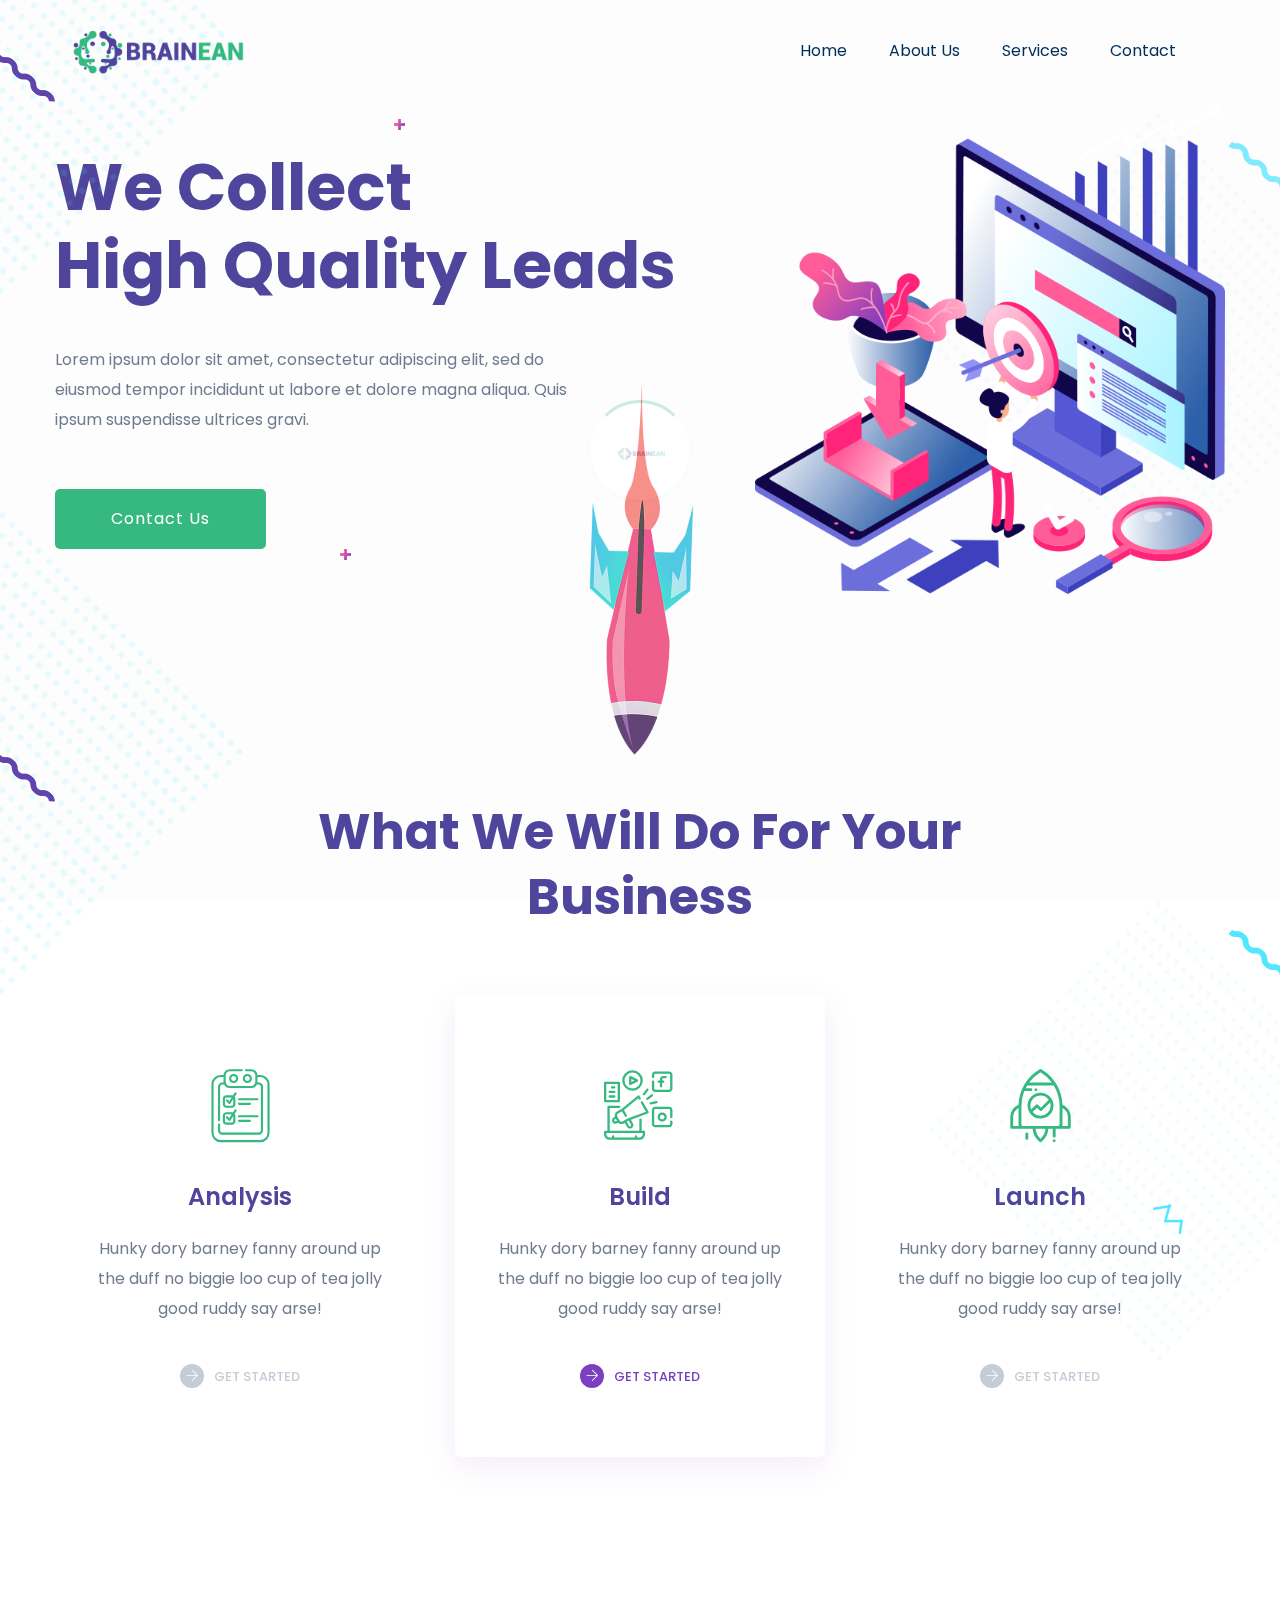
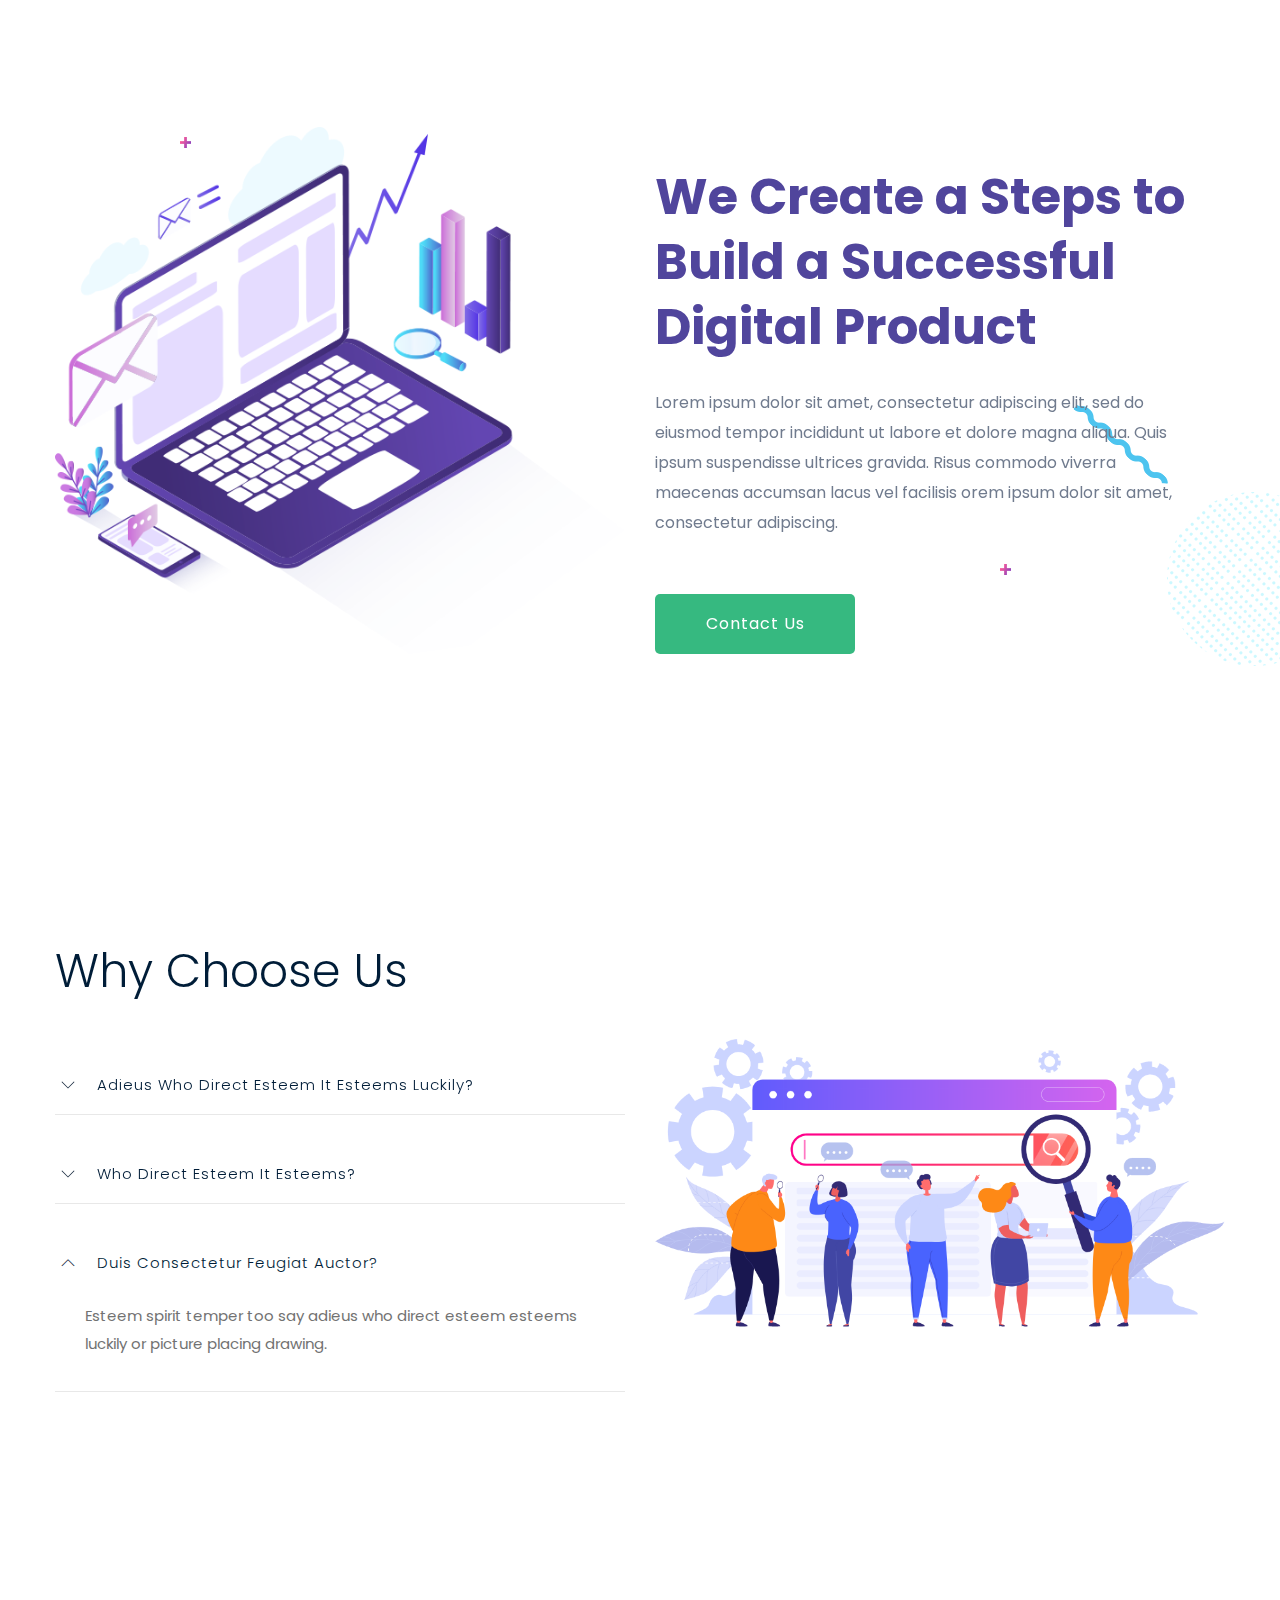
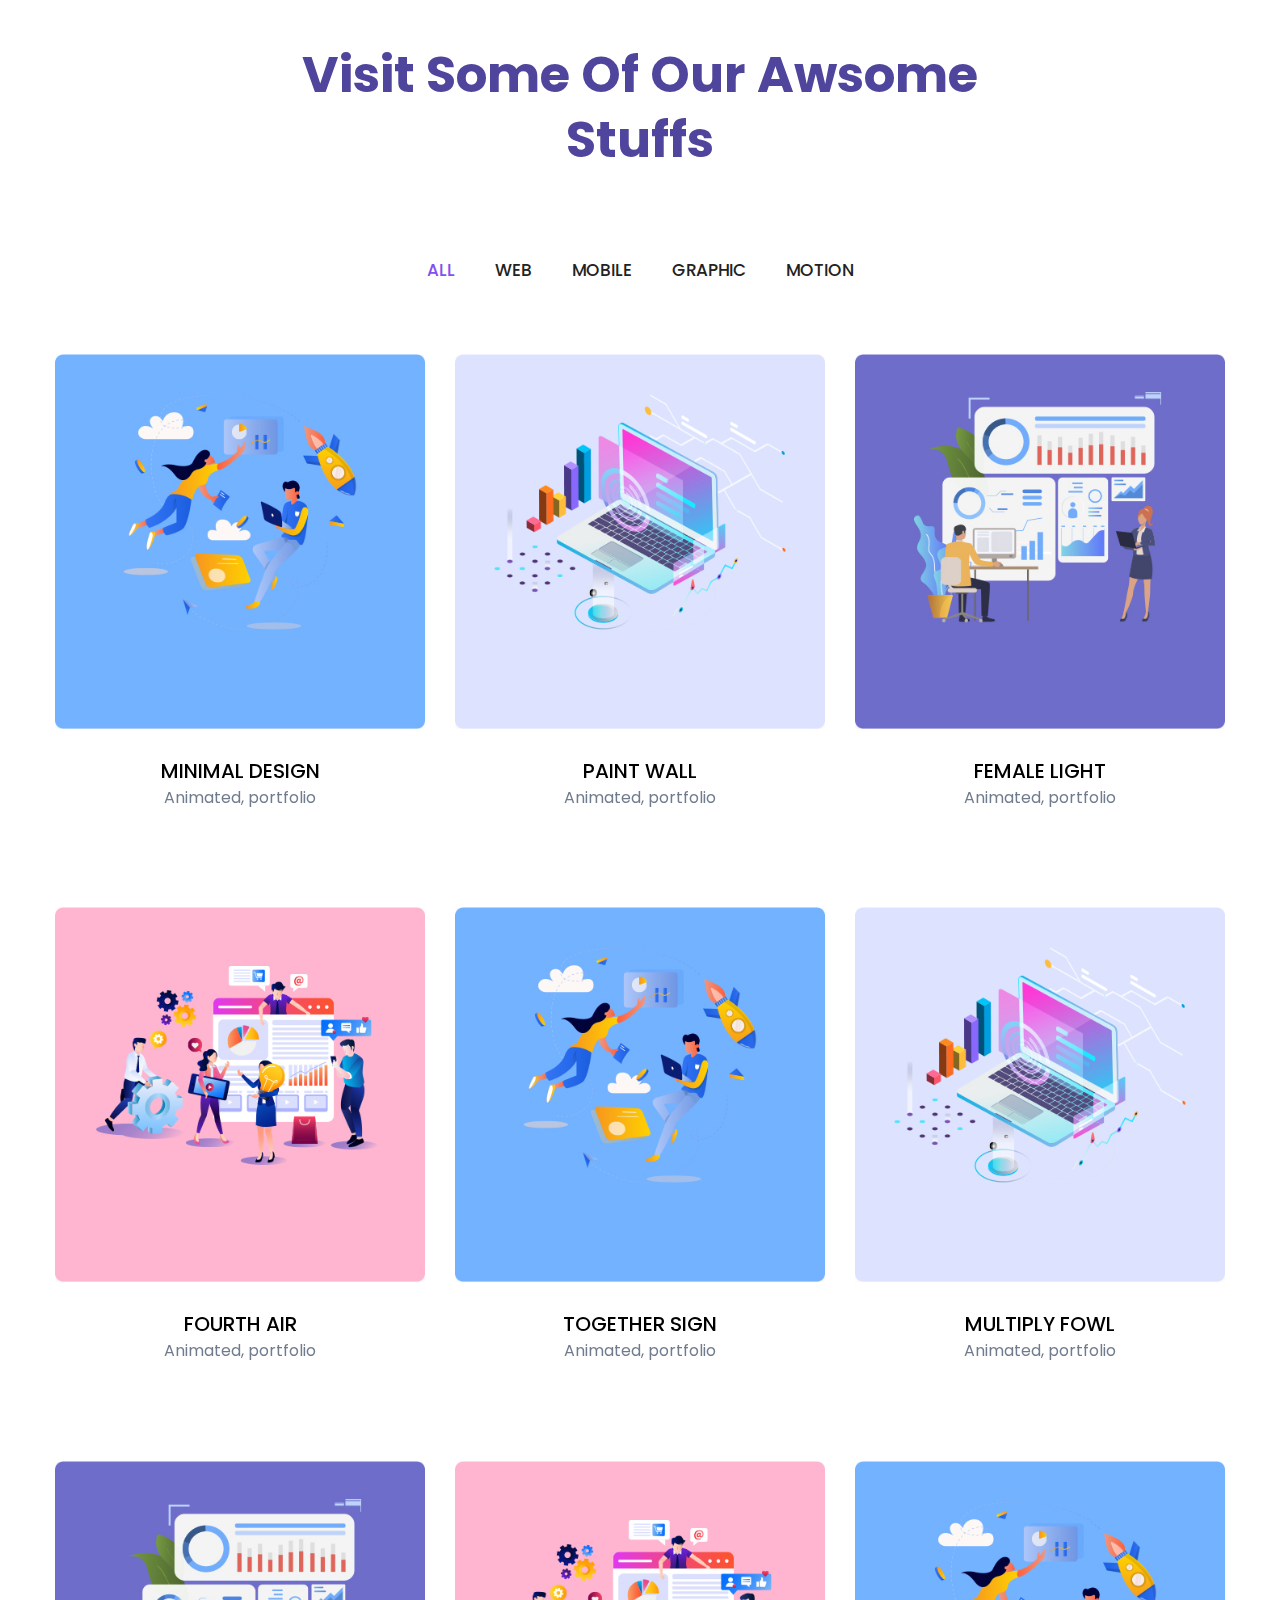
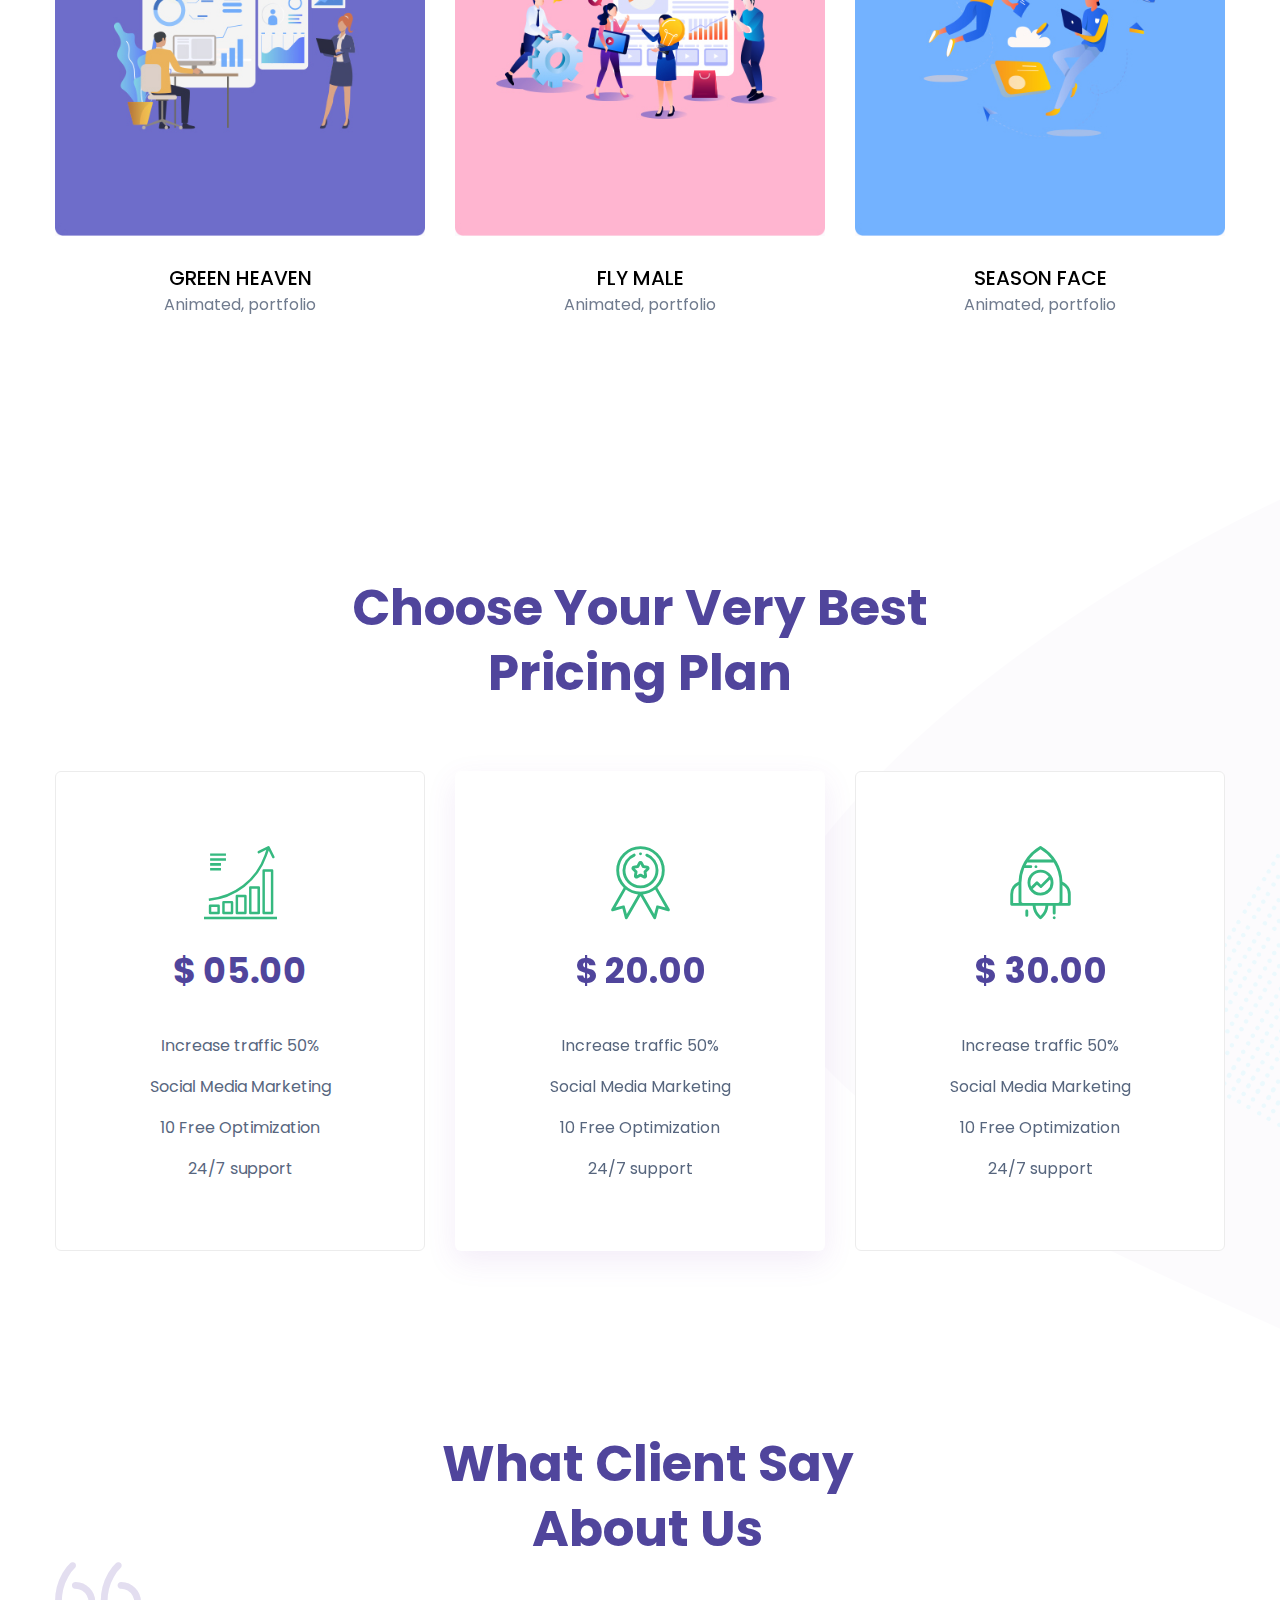
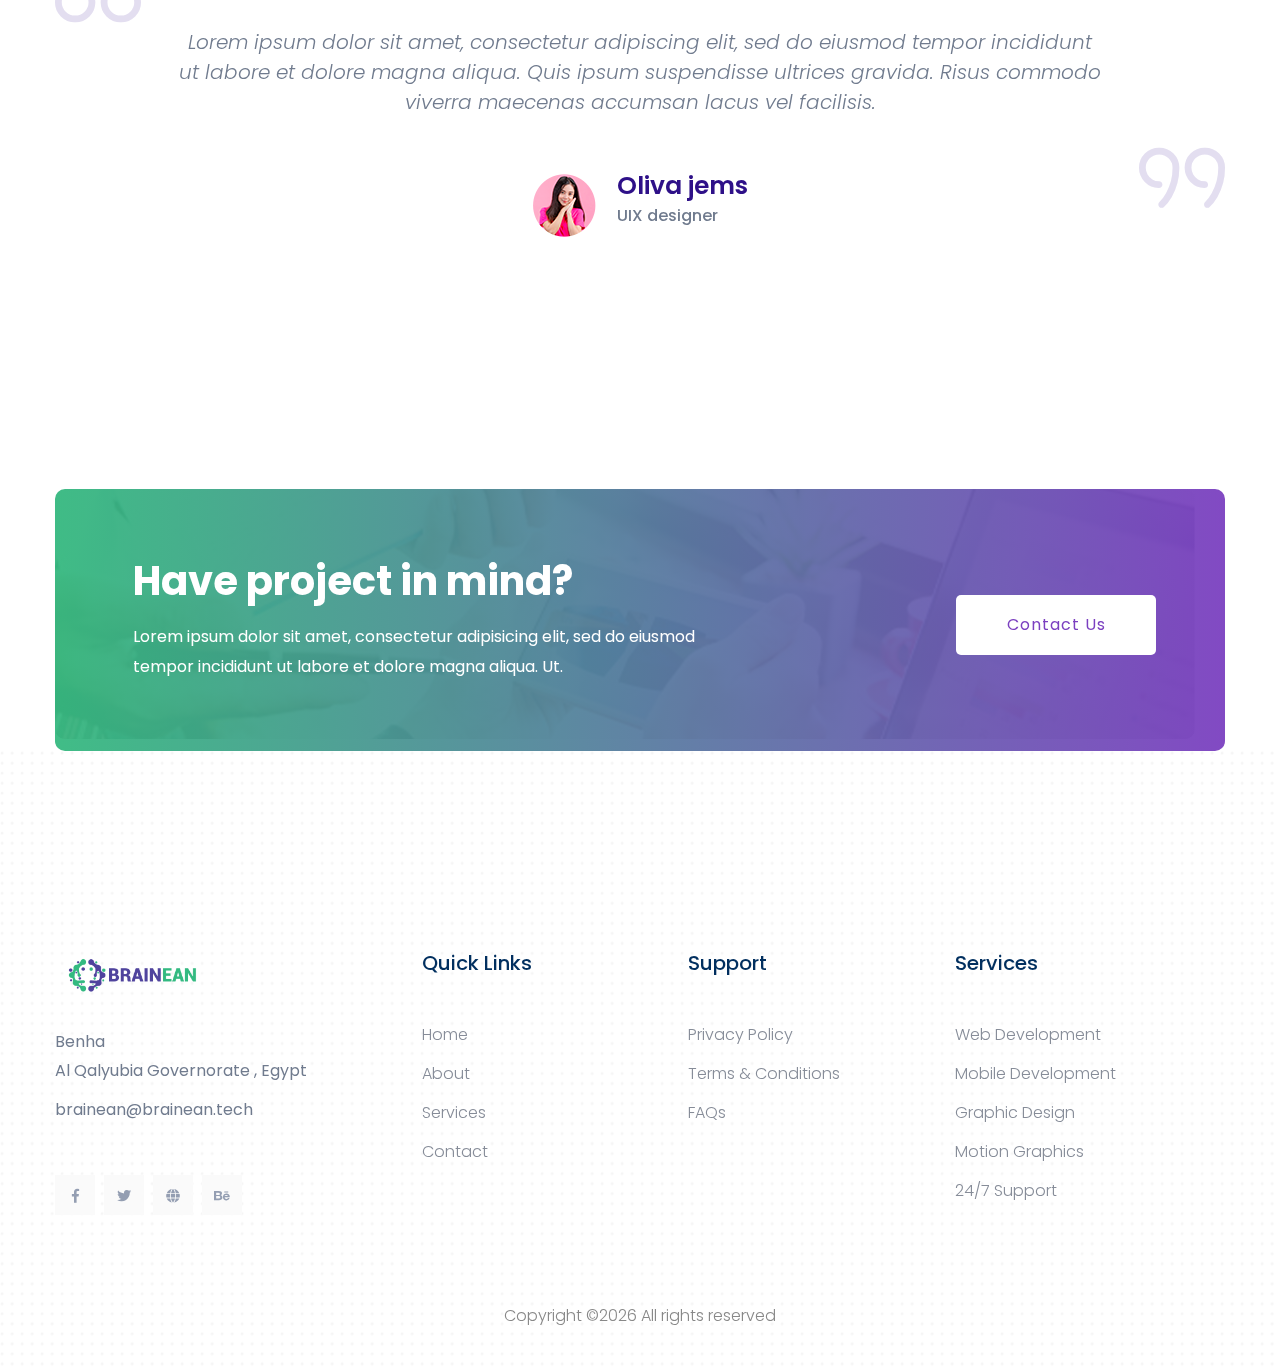
<file: index.html>
<!doctype html>
<html class="no-js" lang="zxx">

<head>
    <meta charset="utf-8">
    <meta http-equiv="x-ua-compatible" content="ie=edge">
    <title>Brainean</title>
    <meta name="description" content="">
    <meta name="viewport" content="width=device-width, initial-scale=1">

    <!-- CSS here -->
    <link rel="stylesheet" href="assets/css/bootstrap.min.css">
    <link rel="stylesheet" href="assets/css/owl.carousel.min.css">
    <link rel="stylesheet" href="assets/css/flaticon.css">
    <link rel="stylesheet" href="assets/css/slicknav.css">
    <link rel="stylesheet" href="assets/css/animate.min.css">
    <link rel="stylesheet" href="assets/css/magnific-popup.css">
    <link rel="stylesheet" href="assets/css/fontawesome-all.min.css">
    <link rel="stylesheet" href="assets/css/themify-icons.css">
    <link rel="stylesheet" href="assets/css/slick.css">
    <link rel="stylesheet" href="assets/css/nice-select.css">
    <link rel="stylesheet" href="assets/fonts/linearicon.css">
    <link rel="stylesheet" href="assets/css/style.css">
</head>

<body>

    <!-- Preloader Start -->
    <div id="preloader-active">
        <div class="preloader">
            <div class="preloader-inner">
                <div class="preloader-circle"></div>
                <div class="preloader-img">
                    <img src="assets/img/BRAINEAN.png" alt="Brainean Logo">
                </div>
            </div>
        </div>
    </div>
    <!-- Preloader Start -->

    <header>
        <!-- Header Start -->
        <div class="header-area header-transparrent">
            <div class="main-header header-sticky">
                <div class="container">
                    <div class="row align-items-center">
                        <!-- Logo -->
                        <div class="col-xl-2 col-lg-2 col-md-1">
                            <div class="logo">
                                <a href="index.html"><img src="assets/img/BRAINEAN.png" width="200" alt="Brainean"></a>
                            </div>
                        </div>
                        <div class="col-xl-10 col-lg-10 col-md-10">
                            <!-- Main-menu -->
                            <div class="main-menu f-right d-none d-lg-block">
                                <nav>
                                    <ul id="navigation">
                                        <li><a href="index.html"> Home</a></li>
                                        <li><a href="about.html">About Us</a></li>
                                        <li><a href="services.html">Services</a></li>
                                        <li><a href="contact.html">Contact</a></li>
                                    </ul>
                                </nav>
                            </div>
                        </div>
                        <!-- Mobile Menu -->
                        <div class="col-12">
                            <div class="mobile_menu d-block d-lg-none"></div>
                        </div>
                    </div>
                </div>
            </div>
        </div>
        <!-- Header End -->
    </header>

    <main>

        <!-- Slider Area Start-->
        <div class="slider-area what-we-do">
            <div class="slider-active">
                <div class="single-slider">
                    <div class="container">
                        <div class="row d-flex align-items-center">
                            <div class="col-lg-7 col-md-9 ">
                                <div class="hero__caption">
                                    <h1 data-animation="fadeInLeft" data-delay=".4s">We Collect<br> High Quality Leads
                                    </h1>
                                    <p data-animation="fadeInLeft" data-delay=".6s">Lorem ipsum dolor sit amet,
                                        consectetur adipiscing elit, sed do eiusmod tempor incididunt ut labore et
                                        dolore magna aliqua. Quis ipsum suspendisse ultrices gravi.</p>
                                    <!-- Hero-btn -->
                                    <div class="hero__btn" data-animation="fadeInLeft" data-delay=".8s">
                                        <a href="industries.html" class="btn hero-btn">Contact Us</a>
                                    </div>
                                </div>
                            </div>
                            <div class="col-lg-5">
                                <div class="hero__img d-none d-lg-block" data-animation="fadeInRight" data-delay="1s">
                                    <img src="assets/img/hero_right.png" alt="">
                                </div>
                            </div>
                        </div>
                    </div>
                </div>
                <div class="single-slider">
                    <div class="container">
                        <div class="row d-flex align-items-center">
                            <div class="col-lg-7 col-md-9 ">
                                <div class="hero__caption">
                                    <h1 data-animation="fadeInLeft" data-delay=".4s">Right people<br> at the Right time.
                                    </h1>
                                    <p data-animation="fadeInLeft" data-delay=".6s">Lorem ipsum dolor sit amet,
                                        consectetur adipiscing elit, sed do eiusmod tempor incididunt ut labore et
                                        dolore magna aliqua. Quis ipsum suspendisse ultrices gravi.</p>
                                    <!-- Hero-btn -->
                                    <div class="hero__btn" data-animation="fadeInLeft" data-delay=".8s">
                                        <a href="industries.html" class="btn hero-btn">Contact Us</a>
                                    </div>
                                </div>
                            </div>
                            <div class="col-lg-5">
                                <div class="hero__img d-none d-lg-block" data-animation="fadeInRight" data-delay="1s">
                                    <img src="assets/img/about_img.png" alt="">
                                </div>
                            </div>
                        </div>
                    </div>
                </div>
            </div>
            <div class="hero-rocket">
                <img src="./assets/img/rocket.png" alt="">
            </div>
        </div>
        <!-- Slider Area End-->
        <!-- What We do start-->
        <div class="what-we-do we-padding">
            <div class="container">
                <!-- Section-tittle -->
                <div class="row d-flex justify-content-center">
                    <div class="col-lg-8">
                        <div class="section-tittle">
                            <h2>What We Will Do For Your Business​</h2>
                        </div>
                    </div>
                </div>
                <div class="row do-blocks">
                    <div class="col-lg-4 col-md-6">
                        <div class="single-do">
                            <div class="do-icon">
                                <span class="flaticon-tasks"></span>
                            </div>
                            <div class="do-caption">
                                <h4>Analysis</h4>
                                <p>Hunky dory barney fanny around up the duff no biggie loo cup of tea jolly good ruddy
                                    say arse!</p>
                            </div>
                            <div class="do-btn">
                                <a href="#"><i class="ti-arrow-right"></i> get started</a>
                            </div>
                        </div>
                    </div>
                    <div class="col-lg-4 col-md-6">
                        <div class="single-do active">
                            <div class="do-icon">
                                <span class="flaticon-social-media-marketing"></span>
                            </div>
                            <div class="do-caption">
                                <h4>Build</h4>
                                <p>Hunky dory barney fanny around up the duff no biggie loo cup of tea jolly good ruddy
                                    say arse!</p>
                            </div>
                            <div class="do-btn">
                                <a href="#"><i class="ti-arrow-right"></i> get started</a>
                            </div>
                        </div>
                    </div>
                    <div class="col-lg-4 col-md-6">
                        <div class="single-do">
                            <div class="do-icon">
                                <span class="flaticon-project"></span>
                            </div>
                            <div class="do-caption">
                                <h4>Launch</h4>
                                <p>Hunky dory barney fanny around up the duff no biggie loo cup of tea jolly good ruddy
                                    say arse!</p>
                            </div>
                            <div class="do-btn">
                                <a href="#"><i class="ti-arrow-right"></i> get started</a>
                            </div>
                        </div>
                    </div>
                </div>
            </div>
        </div>
        <!-- What We do End-->
        <!-- We Create Start -->
        <div class="we-create-area create-padding">
            <div class="container">
                <div class="row d-flex align-items-end">
                    <div class="col-lg-6 col-md-12">
                        <div class="we-create-img">
                            <img src="assets/img/we-create.png" alt="we create">
                        </div>
                    </div>
                    <div class="col-lg-6 col-md-12">
                        <div class="we-create-cap">
                            <h3>We Create a Steps to Build a Successful Digital Product</h3>
                            <p>Lorem ipsum dolor sit amet, consectetur adipiscing elit, sed do eiusmod tempor incididunt
                                ut labore et dolore magna aliqua. Quis ipsum suspendisse ultrices gravida. Risus commodo
                                viverra maecenas accumsan lacus vel facilisis orem ipsum dolor sit amet, consectetur
                                adipiscing.</p>
                            <a href="#" class="btn">Contact Us</a>
                        </div>
                    </div>
                </div>
            </div>
        </div>
        <!-- We Create End -->
        <div class="accordion_area">
            <div class="container">
                <div class="row align-items-center">
                    <div class="col-xl-6 col-lg-6">
                        <div class="faq_ask">
                            <h3>Why Choose Us</h3>
                            <div id="accordion">
                                <div class="card">
                                    <div class="card-header" id="headingTwo">
                                        <h5 class="mb-0">
                                            <button class="btn btn-link collapsed" data-toggle="collapse"
                                                data-target="#collapseTwo" aria-expanded="false"
                                                aria-controls="collapseTwo">
                                                Adieus who direct esteem <span>It esteems luckily?</span>
                                            </button>
                                        </h5>
                                    </div>
                                    <div id="collapseTwo" class="collapse" aria-labelledby="headingTwo"
                                        data-parent="#accordion">
                                        <div class="card-body">Esteem spirit temper too say adieus who direct esteem
                                            esteems luckily or picture placing drawing.
                                        </div>
                                    </div>
                                </div>
                                <div class="card">
                                    <div class="card-header" id="headingOne">
                                        <h5 class="mb-0">
                                            <button class="btn btn-link collapsed" data-toggle="collapse"
                                                data-target="#collapseOne" aria-expanded="false"
                                                aria-controls="collapseOne">
                                                Who direct esteem It esteems?
                                            </button>
                                        </h5>
                                    </div>
                                    <div id="collapseOne" class="collapse" aria-labelledby="headingOne"
                                        data-parent="#accordion">
                                        <div class="card-body">Esteem spirit temper too say adieus who direct esteem
                                            esteems luckily or picture placing drawing.
                                        </div>
                                    </div>
                                </div>
                                <div class="card">
                                    <div class="card-header" id="headingThree">
                                        <h5 class="mb-0">
                                            <button class="btn btn-link" data-toggle="collapse"
                                                data-target="#collapseThree" aria-expanded="true"
                                                aria-controls="collapseThree">
                                                Duis consectetur feugiat auctor?
                                            </button>
                                        </h5>
                                    </div>
                                    <div id="collapseThree" class="collapse show" aria-labelledby="headingThree"
                                        data-parent="#accordion">
                                        <div class="card-body">Esteem spirit temper too say adieus who direct esteem
                                            esteems luckily or picture placing drawing.
                                        </div>
                                    </div>
                                </div>
                            </div>
                        </div>
                    </div>
                    <div class="col-xl-6 col-lg-6">
                        <div class="accordion_thumb">
                            <img src="./assets/img/illustration.png" alt="">
                        </div>
                    </div>
                </div>
            </div>
        </div>
        <!-- Generating Start -->
        <!-- <div class="generating-area ">
            <div class="container">
                <div class="row d-flex justify-content-center">
                    <div class="col-lg-8">
                        <div class="section-tittle">
                            <h2>Generating New Customers Via Online Mode​​</h2>
                        </div>
                    </div>
                </div>
                <div class="row">
                    <div class="col-lg-6 col-md-6">
                        <div class="single-generating">
                            <div class="generating-icon">
                                <span class="flaticon-chart"></span>
                            </div>
                            <div class="generating-cap">
                                <h4>All Sizes Business</h4>
                                <p>Seddo eiusmod tempor incididunt labore lore magna aliqua uisipsum suspendis incididun
                                    se ultrices gravida. </p>
                            </div>
                        </div>
                    </div>
                    <div class="col-lg-6 col-md-6">
                        <div class="single-generating">
                            <div class="generating-icon">
                                <span class="flaticon-social-media-marketing"></span>
                            </div>
                            <div class="generating-cap">
                                <h4>Awesome Results</h4>
                                <p>Seddo eiusmod tempor incididunt labore lore magna aliqua uisipsum suspendis incididun
                                    se ultrices gravida. </p>
                            </div>
                        </div>
                    </div>
                    <div class="col-lg-6 col-md-6">
                        <div class="single-generating">
                            <div class="generating-icon">
                                <span class="flaticon-speaker"></span>
                            </div>
                            <div class="generating-cap">
                                <h4>Keep you in the Loop</h4>
                                <p>Seddo eiusmod tempor incididunt labore lore magna aliqua uisipsum suspendis incididun
                                    se ultrices gravida. </p>
                            </div>
                        </div>
                    </div>
                    <div class="col-lg-6 col-md-6">
                        <div class="single-generating">
                            <div class="generating-icon">
                                <span class="flaticon-growth"></span>
                            </div>
                            <div class="generating-cap">
                                <h4>Significant ROI</h4>
                                <p>Seddo eiusmod tempor incididunt labore lore magna aliqua uisipsum suspendis incididun
                                    se ultrices gravida. </p>
                            </div>
                        </div>
                    </div>
                </div>
            </div>
        </div> -->
        <!-- Generating End -->
        <div class="portfolio_area" id="portfolio">
            <div class="container">
                <div class="row d-flex justify-content-center">
                    <div class="col-12 col-lg-8">
                        <div class="section-tittle">
                            <h2>Visit Some Of Our Awsome Stuffs</h2>
                        </div>
                    </div>
                </div>
            </div>
            <div class="container">
                <div class="filters portfolio-filter">
                    <ul>
                        <li class="active" data-filter="*">All</li>
                        <li data-filter=".web" class="">Web</li>
                        <li data-filter=".mobile" class=""> Mobile</li>
                        <li data-filter=".graphic" class="">Graphic</li>
                        <li data-filter=".motion" class="">Motion</li>
                    </ul>
                </div>
                <div class="filters-content">
                    <div class="row portfolio-grid justify-content-center">
                        <div class="col-lg-4 col-md-6 all web">
                            <div class="portfolio_box">
                                <div class="single_portfolio">
                                    <img class="img-fluid w-100" src="./assets/img/visit_1.jpg" alt="">
                                    <div class="overlay"></div>
                                    <a href="./assets/img/visit_1.jpg" class="img-gal">
                                        <div class="icon">
                                            <span class="lnr lnr-cross"></span>
                                        </div>
                                    </a>
                                </div>
                                <div class="short_info">
                                    <h4><a href="#">minimal design</a></h4>
                                    <p>Animated, portfolio</p>
                                </div>
                            </div>
                        </div>
                        <div class="col-lg-4 col-md-6 all mobile">
                            <div class="portfolio_box">
                                <div class="single_portfolio">
                                    <img class="img-fluid w-100" src="./assets/img/visit_4.jpg" alt="">
                                    <div class="overlay"></div>
                                    <a href="./assets/img/visit_4.jpg" class="img-gal">
                                        <div class="icon">
                                            <span class="lnr lnr-cross"></span>
                                        </div>
                                    </a>
                                </div>
                                <div class="short_info">
                                    <h4><a href="#">Paint wall</a></h4>
                                    <p>Animated, portfolio</p>
                                </div>
                            </div>
                        </div>
                        <div class="col-lg-4 col-md-6 all graphic">
                            <div class="portfolio_box">
                                <div class="single_portfolio">
                                    <img class="img-fluid w-100" src="./assets/img/visit_3.jpg" alt="">
                                    <div class="overlay"></div>
                                    <a href="./assets/img/visit_3.jpg" class="img-gal">
                                        <div class="icon">
                                            <span class="lnr lnr-cross"></span>
                                        </div>
                                    </a>
                                </div>
                                <div class="short_info">
                                    <h4><a href="#">female light</a></h4>
                                    <p>Animated, portfolio</p>
                                </div>
                            </div>
                        </div>
                        <div class="col-lg-4 col-md-6 all motion">
                            <div class="portfolio_box">
                                <div class="single_portfolio">
                                    <img class="img-fluid w-100" src="./assets/img/visit_2.jpg" alt="">
                                    <div class="overlay"></div>
                                    <a href="./assets/img/visit_2.jpg" class="img-gal">
                                        <div class="icon">
                                            <span class="lnr lnr-cross"></span>
                                        </div>
                                    </a>
                                </div>
                                <div class="short_info">
                                    <h4><a href="#">fourth air</a></h4>
                                    <p>Animated, portfolio</p>
                                </div>
                            </div>
                        </div>
                        <div class="col-lg-4 col-md-6 all web">
                            <div class="portfolio_box">
                                <div class="single_portfolio">
                                    <img class="img-fluid w-100" src="./assets/img/visit_1.jpg" alt="">
                                    <div class="overlay"></div>
                                    <a href="./assets/img/visit_1.jpg" class="img-gal">
                                        <div class="icon">
                                            <span class="lnr lnr-cross"></span>
                                        </div>
                                    </a>
                                </div>
                                <div class="short_info">
                                    <h4><a href="#">together sign</a></h4>
                                    <p>Animated, portfolio</p>
                                </div>
                            </div>
                        </div>
                        <div class="col-lg-4 col-md-6 all mobile">
                            <div class="portfolio_box">
                                <div class="single_portfolio">
                                    <img class="img-fluid w-100" src="./assets/img/visit_4.jpg" alt="">
                                    <div class="overlay"></div>
                                    <a href="./assets/img/visit_4.jpg" class="img-gal">
                                        <div class="icon">
                                            <span class="lnr lnr-cross"></span>
                                        </div>
                                    </a>
                                </div>
                                <div class="short_info">
                                    <h4><a href="#">multiply fowl</a></h4>
                                    <p>Animated, portfolio</p>
                                </div>
                            </div>
                        </div>
                        <div class="col-lg-4 col-md-6 all graphic">
                            <div class="portfolio_box">
                                <div class="single_portfolio">
                                    <img class="img-fluid w-100" src="./assets/img/visit_3.jpg" alt="">
                                    <div class="overlay"></div>
                                    <a href="./assets/img/visit_3.jpg" class="img-gal">
                                        <div class="icon">
                                            <span class="lnr lnr-cross"></span>
                                        </div>
                                    </a>
                                </div>
                                <div class="short_info">
                                    <h4><a href="#">green heaven</a></h4>
                                    <p>Animated, portfolio</p>
                                </div>
                            </div>
                        </div>
                        <div class="col-lg-4 col-md-6 all motion">
                            <div class="portfolio_box">
                                <div class="single_portfolio">
                                    <img class="img-fluid w-100" src="./assets/img/visit_2.jpg" alt="">
                                    <div class="overlay"></div>
                                    <a href="./assets/img/visit_2.jpg" class="img-gal">
                                        <div class="icon">
                                            <span class="lnr lnr-cross"></span>
                                        </div>
                                    </a>
                                </div>
                                <div class="short_info">
                                    <h4><a href="#">fly male</a></h4>
                                    <p>Animated, portfolio</p>
                                </div>
                            </div>
                        </div>
                        <div class="col-lg-4 col-md-6 all web">
                            <div class="portfolio_box">
                                <div class="single_portfolio">
                                    <img class="img-fluid w-100" src="./assets/img/visit_1.jpg" alt="">
                                    <div class="overlay"></div>
                                    <a href="./assets/img/visit_1.jpg" class="img-gal">
                                        <div class="icon">
                                            <span class="lnr lnr-cross"></span>
                                        </div>
                                    </a>
                                </div>
                                <div class="short_info">
                                    <h4><a href="#">season face</a></h4>
                                    <p>Animated, portfolio</p>
                                </div>
                            </div>
                        </div>
                    </div>
                </div>
            </div>
        </div>
        <!--Choose Best start-->
        <div class="choose-best choose-padding">
            <div class="container">
                <!-- Section-tittle -->
                <div class="row d-flex justify-content-center">
                    <div class="col-lg-7">
                        <div class="section-tittle">
                            <h2>Choose Your Very Best Pricing Plan </h2>
                        </div>
                    </div>
                </div>
                <div class="row choose-blocks">
                    <div class="col-lg-4 col-md-6">
                        <div class="single-choose">
                            <div class="do-icon">
                                <span class="flaticon-growth"></span>
                            </div>
                            <div class="do-caption">
                                <h4>$ 05.00</h4>
                                <ul>
                                    <li>Increase traffic 50%</li>
                                    <li>Social Media Marketing</li>
                                    <li>10 Free Optimization</li>
                                    <li>24/7 support</li>
                                </ul>
                            </div>
                        </div>
                    </div>
                    <div class="col-lg-4 col-md-6">
                        <div class="single-choose active">
                            <div class="do-icon">
                                <span class="flaticon-award"></span>
                            </div>
                            <div class="do-caption">
                                <h4>$ 20.00</h4>
                                <ul>
                                    <li>Increase traffic 50%</li>
                                    <li>Social Media Marketing</li>
                                    <li>10 Free Optimization</li>
                                    <li>24/7 support</li>
                                </ul>
                            </div>
                        </div>
                    </div>
                    <div class="col-lg-4 col-md-6">
                        <div class="single-choose">
                            <div class="do-icon">
                                <span class="flaticon-project"></span>
                            </div>
                            <div class="do-caption">
                                <h4>$ 30.00</h4>
                                <ul>
                                    <li>Increase traffic 50%</li>
                                    <li>Social Media Marketing</li>
                                    <li>10 Free Optimization</li>
                                    <li>24/7 support</li>
                                </ul>
                            </div>
                        </div>
                    </div>
                </div>
            </div>
        </div>
        <!-- Choose Best do End-->
        <!-- Visit Stuffs Start -->
        <!-- <div class="visit-area fix visite-padding">

            <div class="container-fluid p-0">
                <div class="row ">
                    <div class="col-lg-3 col-md-4">
                        <div class="single-visited">
                            <div class="visited-img">
                                <img src="assets/img/visit_1.jpg" alt="">
                            </div>
                            <div class="visited-cap">
                                <h3><a href="#">citmv.com</a></h3>
                                <p>Email Marketing</p>
                            </div>
                        </div>
                    </div>
                    <div class="col-lg-3 col-md-4">
                        <div class="single-visited">
                            <div class="visited-img">
                                <img src="assets/img/visit_2.jpg" alt="">
                            </div>
                            <div class="visited-cap">
                                <h3><a href="#">mvsp.net</a></h3>
                                <p>Email Marketing</p>
                            </div>
                        </div>
                    </div>
                    <div class="col-lg-3 col-md-4">
                        <div class="single-visited">
                            <div class="visited-img">
                                <img src="assets/img/visit_3.jpg" alt="">
                            </div>
                            <div class="visited-cap">
                                <h3><a href="#">dmcal.co</a></h3>
                                <p>Email Marketing</p>
                            </div>
                        </div>
                    </div>
                    <div class="col-lg-3 col-md-4">
                        <div class="single-visited">
                            <div class="visited-img">
                                <img src="assets/img/visit_4.jpg" alt="">
                            </div>
                            <div class="visited-cap">
                                <h3><a href="#">dmco.net</a></h3>
                                <p>Email Marketing</p>
                            </div>
                        </div>
                    </div>
                </div>
            </div>
        </div> -->
        <!-- Visit Stuffs Start -->

        <!-- Testimonial Start -->
        <div class="testimonial-area">
            <div class="container">
                <div class="testimonial-main">
                    <!-- Section-tittle -->
                    <div class="row d-flex justify-content-center">
                        <div class="col-lg-5  col-md-8 pr-0">
                            <div class="section-tittle">
                                <h2>What Client Say About Us</h2>
                            </div>
                        </div>
                    </div>
                    <div class="row d-flex justify-content-center">
                        <div class="col-lg-10 col-md-9">
                            <div class="h1-testimonial-active">
                                <!-- Single Testimonial -->
                                <div class="single-testimonial">
                                    <div class="testimonial-caption ">
                                        <div class="testimonial-top-cap">
                                            <p>Lorem ipsum dolor sit amet, consectetur adipiscing elit, sed do eiusmod
                                                tempor incididunt ut labore et dolore magna aliqua. Quis ipsum
                                                suspendisse ultrices gravida. Risus commodo viverra maecenas accumsan
                                                lacus vel facilisis. </p>
                                        </div>
                                        <!-- founder -->
                                        <div class="testimonial-founder">
                                            <div class="founder-img">
                                                <img src="assets/img/testimonial.png" alt="">
                                            </div>
                                            <div class="founder-text">
                                                <span>Oliva jems</span>
                                                <p>UIX designer</p>
                                            </div>
                                        </div>
                                    </div>
                                </div><!-- Single Testimonial -->
                                <div class="single-testimonial">
                                    <div class="testimonial-caption ">
                                        <div class="testimonial-top-cap">
                                            <p>Lorem ipsum dolor sit amet, consectetur adipiscing elit, sed do eiusmod
                                                tempor incididunt ut labore et dolore magna aliqua. Quis ipsum
                                                suspendisse ultrices gravida. Risus commodo viverra maecenas accumsan
                                                lacus vel facilisis. </p>
                                        </div>
                                        <!-- founder -->
                                        <div class="testimonial-founder">
                                            <div class="founder-img">
                                                <img src="assets/img/testimonial.png" alt="">
                                            </div>
                                            <div class="founder-text">
                                                <span>Oliva jems</span>
                                                <p>UIX designer</p>
                                            </div>
                                        </div>
                                    </div>
                                </div>
                            </div>
                        </div>
                    </div>
                </div>
            </div>
        </div>
        <!-- Testimonial End -->
        <!-- Tips Triks Start -->
        <!-- <div class="tips-triks-area tips-padding">
            <div class="container">
                <div class="row d-flex justify-content-center">
                    <div class="col-lg-6 col-md-8 pr-0">
                        <div class="section-tittle">
                            <h2>Tips and Tricks From Our Exparts</h2>
                        </div>
                    </div>
                </div>
                <div class="row">
                    <div class="col-xl-4 col-lg-4 col-md-6">
                        <div class="single-tips mb-50">
                            <div class="tips-img">
                                <img src="assets/img/tips_1.jpg" alt="">
                            </div>
                            <div class="tips-caption">
                                <h4><a href="#">Twice profit than before you ever got</a></h4>
                                <span>Continue Reading</span>
                                <p>March 3, 2020</p>
                            </div>
                        </div>
                    </div>
                    <div class="col-xl-4 col-lg-4 col-md-6">
                        <div class="single-tips mb-50">
                            <div class="tips-img">
                                <img src="assets/img/tips_2.jpg" alt="">
                            </div>
                            <div class="tips-caption">
                                <h4><a href="#">Twice profit than before you ever got</a></h4>
                                <span>Continue Reading</span>
                                <p>March 3, 2020</p>
                            </div>
                        </div>
                    </div>
                    <div class="col-xl-4 col-lg-4 col-md-6">
                        <div class="single-tips mb-50">
                            <div class="tips-img">
                                <img src="assets/img/tips_3.jpg" alt="">
                            </div>
                            <div class="tips-caption">
                                <h4><a href="#">Twice profit than before you ever got</a></h4>
                                <span>Continue Reading</span>
                                <p>March 3, 2020</p>
                            </div>
                        </div>
                    </div>
                </div>
            </div>
        </div> -->
        <!-- Tips Triks End -->
        <!-- have-project Start-->
        <div class="have-project pt-5 mt-5">
            <div class="container">
                <div class="haveAproject" data-background="assets/img/have.jpg">
                    <div class="row d-flex align-items-center">
                        <div class="col-xl-7 col-lg-9 col-md-12">
                            <div class="wantToWork-caption">
                                <h2>Have project in mind?</h2>
                                <p>Lorem ipsum dolor sit amet, consectetur adipisicing elit, sed do eiusmod tempor
                                    incididunt ut labore et dolore magna aliqua. Ut.</p>
                            </div>
                        </div>
                        <div class="col-xl-5 col-lg-3 col-md-12">
                            <div class="wantToWork-btn f-right">
                                <a href="#" class="btn btn-ans">Contact Us</a>
                            </div>
                        </div>
                    </div>
                </div>

            </div>
        </div>
        <!-- have-project End -->

    </main>
    <footer>

        <!-- Footer Start-->
        <div class="footer-main" data-background="assets/img/footer_bg.png">
            <div class="footer-area footer-padding">
                <div class="container">
                    <div class="row d-flex justify-content-between">
                        <div class="col-lg-3 col-md-4 col-sm-8">
                            <div class="single-footer-caption">
                                <div class="single-footer-caption">
                                    <!-- logo -->
                                    <div class="footer-logo">
                                        <a href="index.html"><img src="assets/img/BRAINEAN.png" width="150" alt=""></a>
                                    </div>
                                    <div class="footer-tittle">
                                        <div class="footer-pera">
                                            <p class="info1">Benha<br> Al Qalyubia Governorate , Egypt</p>
                                            <p class="info2">brainean@brainean.tech</p>
                                        </div>
                                    </div>
                                    <div class="footer-social">
                                        <a href="#"><i class="fab fa-facebook-f"></i></a>
                                        <a href="#"><i class="fab fa-twitter"></i></a>
                                        <a href="#"><i class="fas fa-globe"></i></a>
                                        <a href="#"><i class="fab fa-behance"></i></a>
                                    </div>
                                </div>
                            </div>
                        </div>
                        <div class="col-lg-2 col-md-4 col-sm-5">
                            <div class="single-footer-caption mb-50">
                                <div class="footer-tittle">
                                    <h4>Quick Links</h4>
                                    <ul>
                                        <li><a href="index.html">Home</a></li>
                                        <li><a href="about.html">About</a></li>
                                        <li><a href="services.html">Services</a></li>
                                        <li><a href="contact.html">Contact</a></li>
                                    </ul>
                                </div>
                            </div>
                        </div>
                        <div class="col-lg-2 col-md-4 col-sm-7">
                            <div class="single-footer-caption mb-50">
                                <div class="footer-tittle">
                                    <h4>Support</h4>
                                    <ul>
                                        <li><a href="#">Privacy Policy</a></li>
                                        <li><a href="#">Terms & Conditions</a></li>
                                        <li><a href="#">FAQs</a></li>
                                    </ul>
                                </div>
                            </div>
                        </div>
                        <div class="col-lg-3 col-md-4 col-sm-5">
                            <div class="single-footer-caption mb-50">
                                <div class="footer-tittle">
                                    <h4>Services</h4>
                                    <ul>
                                        <li><a href="#">Web Development</a></li>
                                        <li><a href="#">Mobile Development</a></li>
                                        <li><a href="#">Graphic Design</a></li>
                                        <li><a href="#">Motion Graphics</a></li>
                                        <li><a href="#">24/7 Support</a></li>
                                    </ul>
                                </div>
                            </div>
                        </div>
                    </div>
                </div>
            </div>
            <!-- footer-bottom aera -->
            <div class="footer-bottom-area footer-bg">
                <div class="container">
                    <div class="footer-border">
                        <div class="row d-flex align-items-center">
                            <div class="col-xl-12 ">
                                <div class="footer-copy-right text-center">
                                    <p>
                                        Copyright &copy;<script>
                                            document.write(new Date().getFullYear());
                                        </script> All rights reserved
                                    </p>
                                </div>
                            </div>
                        </div>
                    </div>
                </div>
            </div>
        </div>
        <!-- Footer End-->

    </footer>

    <!-- JS here -->

    <!-- All JS Custom Plugins Link Here here -->
    <script src="./assets/js/vendor/modernizr-3.5.0.min.js"></script>
    <!-- Jquery, Popper, Bootstrap -->
    <script src="./assets/js/vendor/jquery-1.12.4.min.js"></script>
    <script src="./assets/js/popper.min.js"></script>
    <script src="./assets/js/bootstrap.min.js"></script>
    <!-- Jquery Mobile Menu -->
    <script src="./assets/js/jquery.slicknav.min.js"></script>

    <!-- Jquery Slick , Owl-Carousel Plugins -->
    <script src="./assets/js/owl.carousel.min.js"></script>
    <script src="./assets/js/slick.min.js"></script>

    <!-- One Page, Animated-HeadLin -->
    <script src="./assets/js/wow.min.js"></script>
    <script src="./assets/js/animated.headline.js"></script>
    <script src="./assets/js/jquery.magnific-popup.js"></script>
    <script src="./assets/js/imagesloaded.pkgd.min.js"></script>
    <script src="./assets/js/isotope-min.js"></script>

    <!-- Scrollup, nice-select, sticky -->
    <script src="./assets/js/jquery.scrollUp.min.js"></script>
    <script src="./assets/js/jquery.nice-select.min.js"></script>
    <script src="./assets/js/jquery.sticky.js"></script>

    <!-- Jquery Plugins, main Jquery -->
    <script src="./assets/js/main.js"></script>

</body>

</html>
</file>
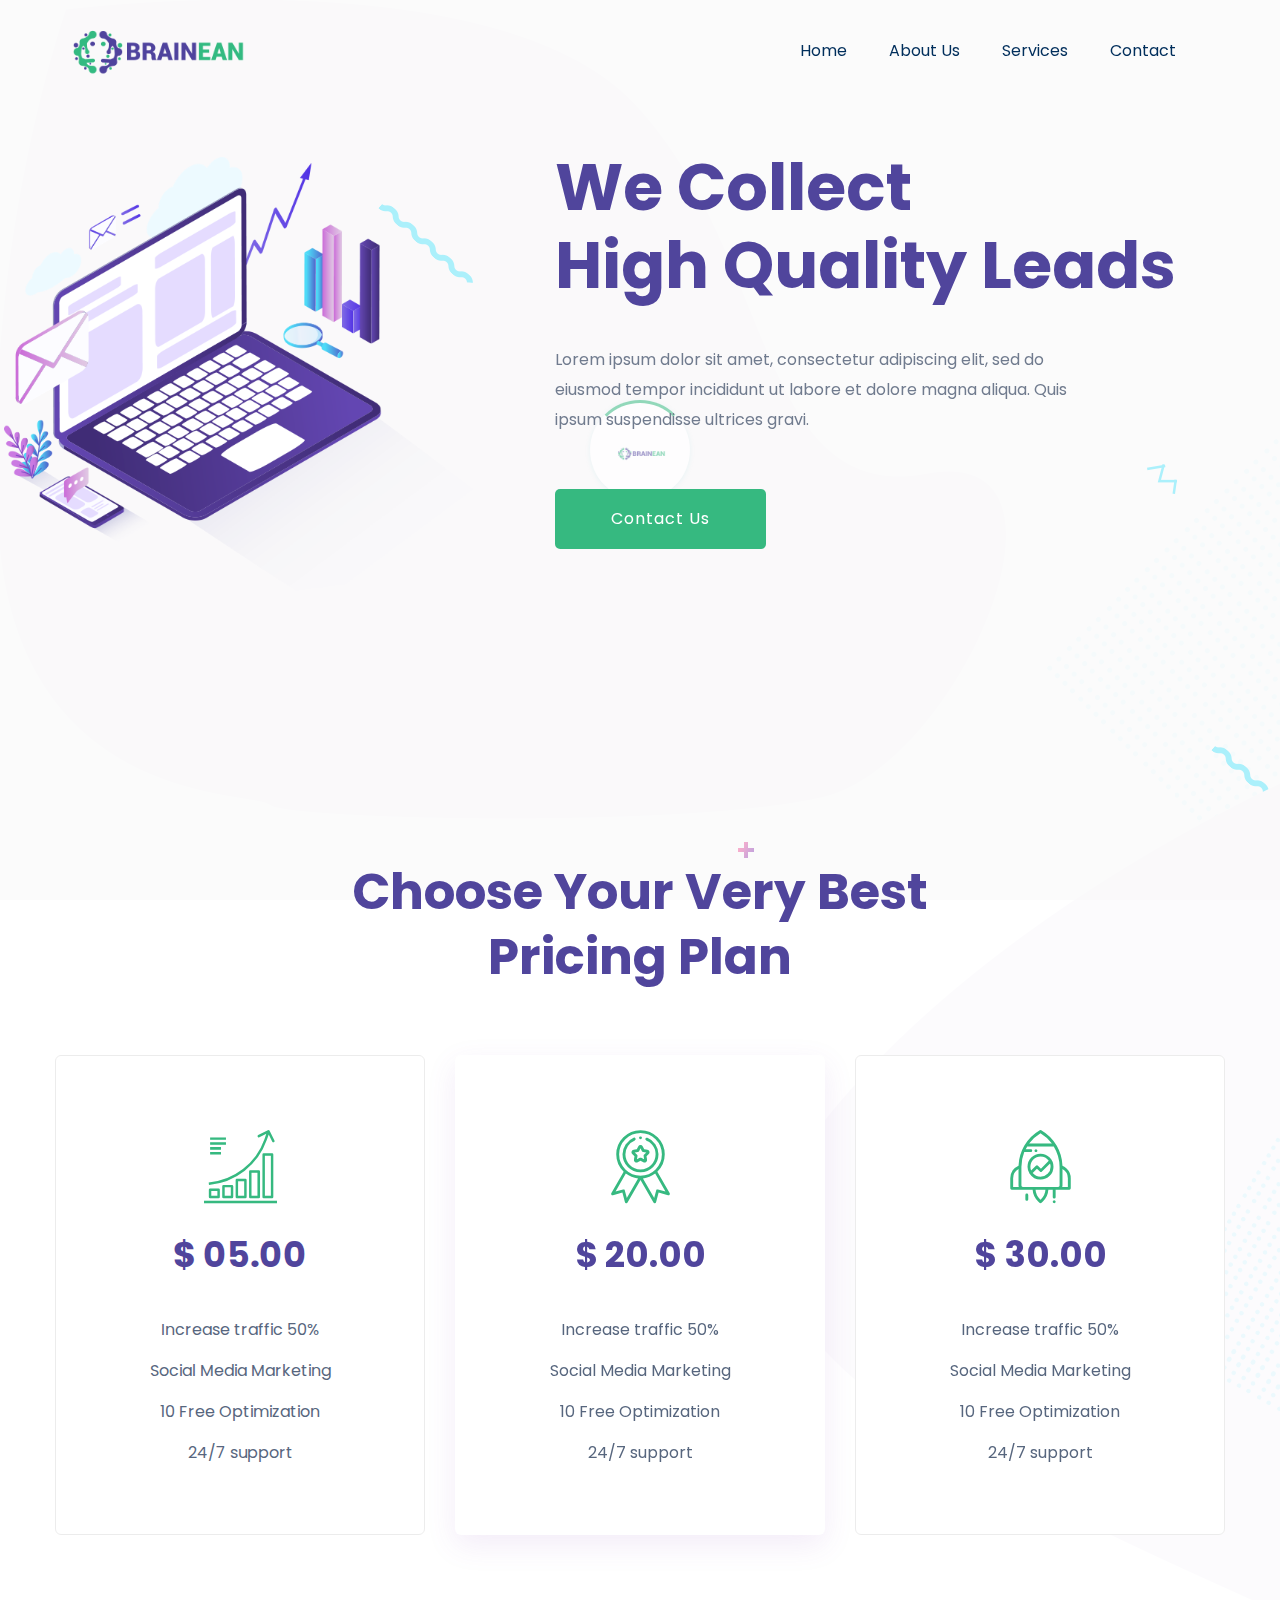
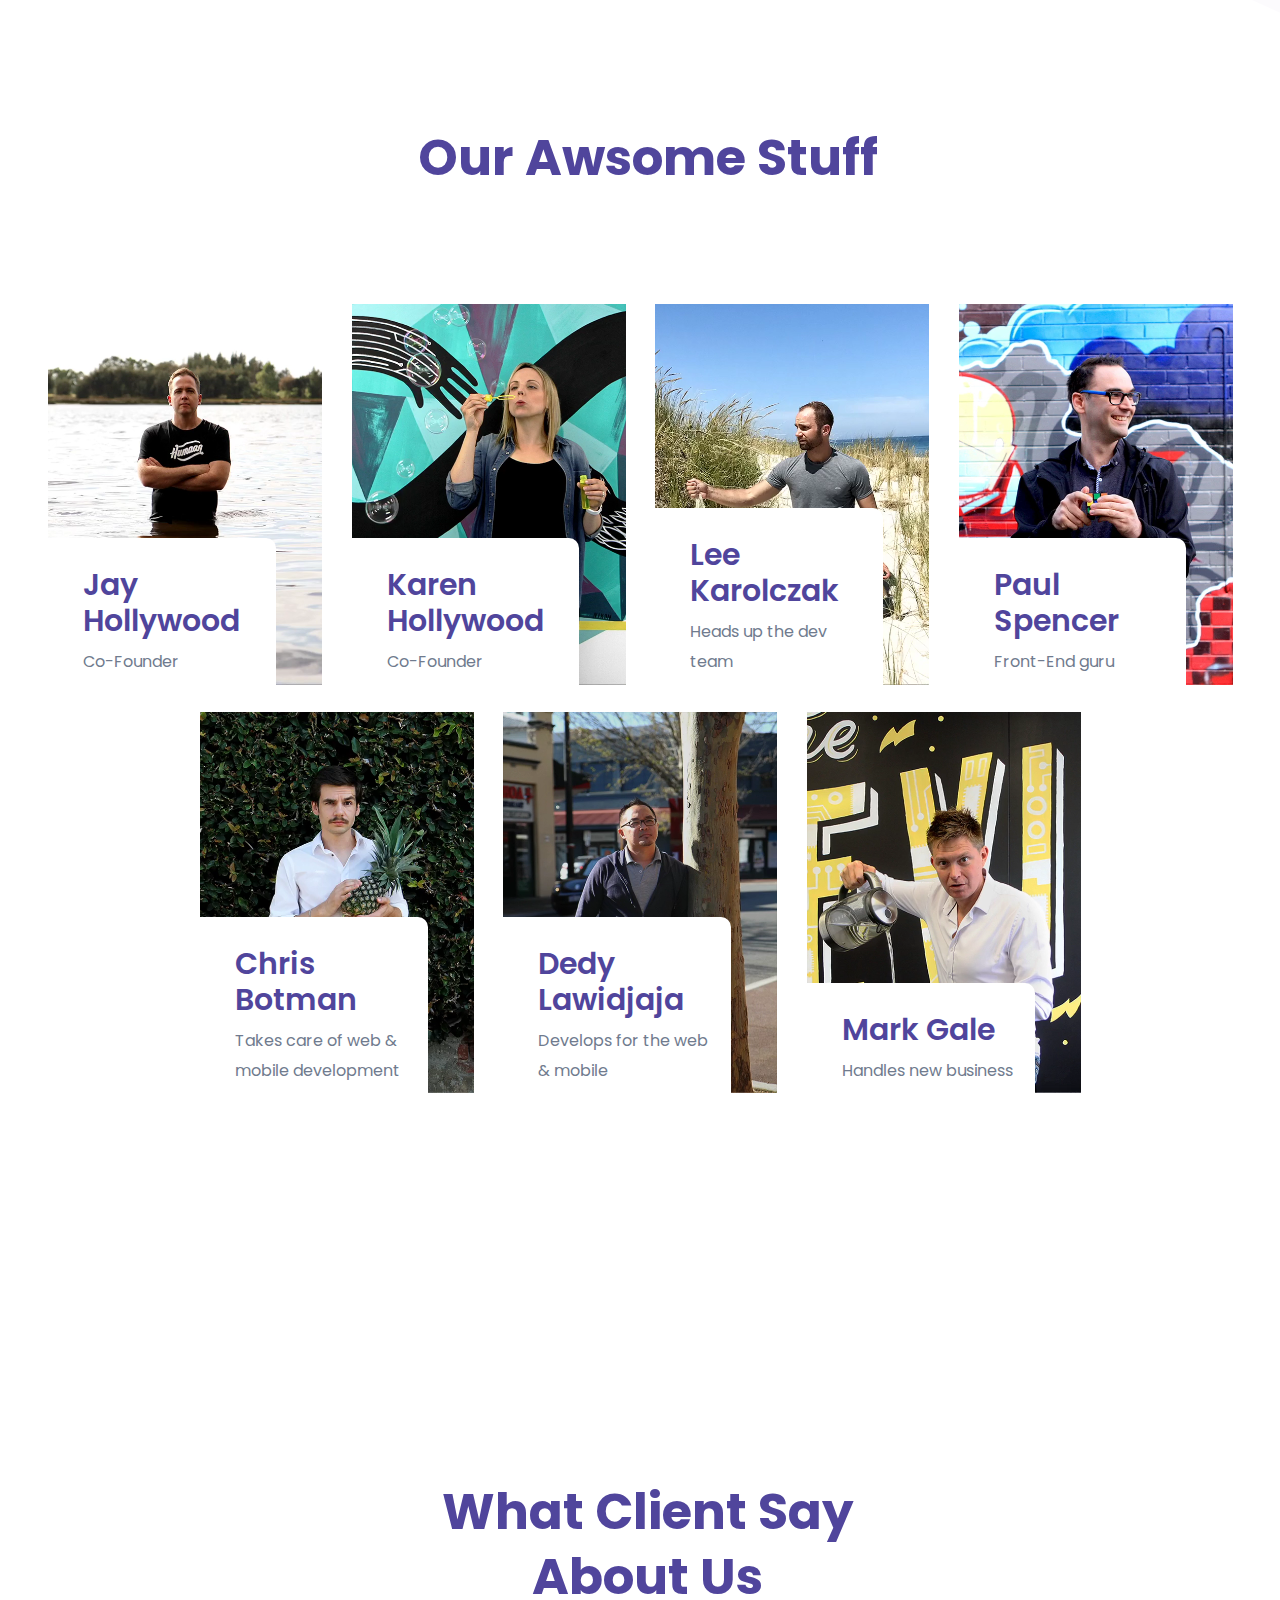
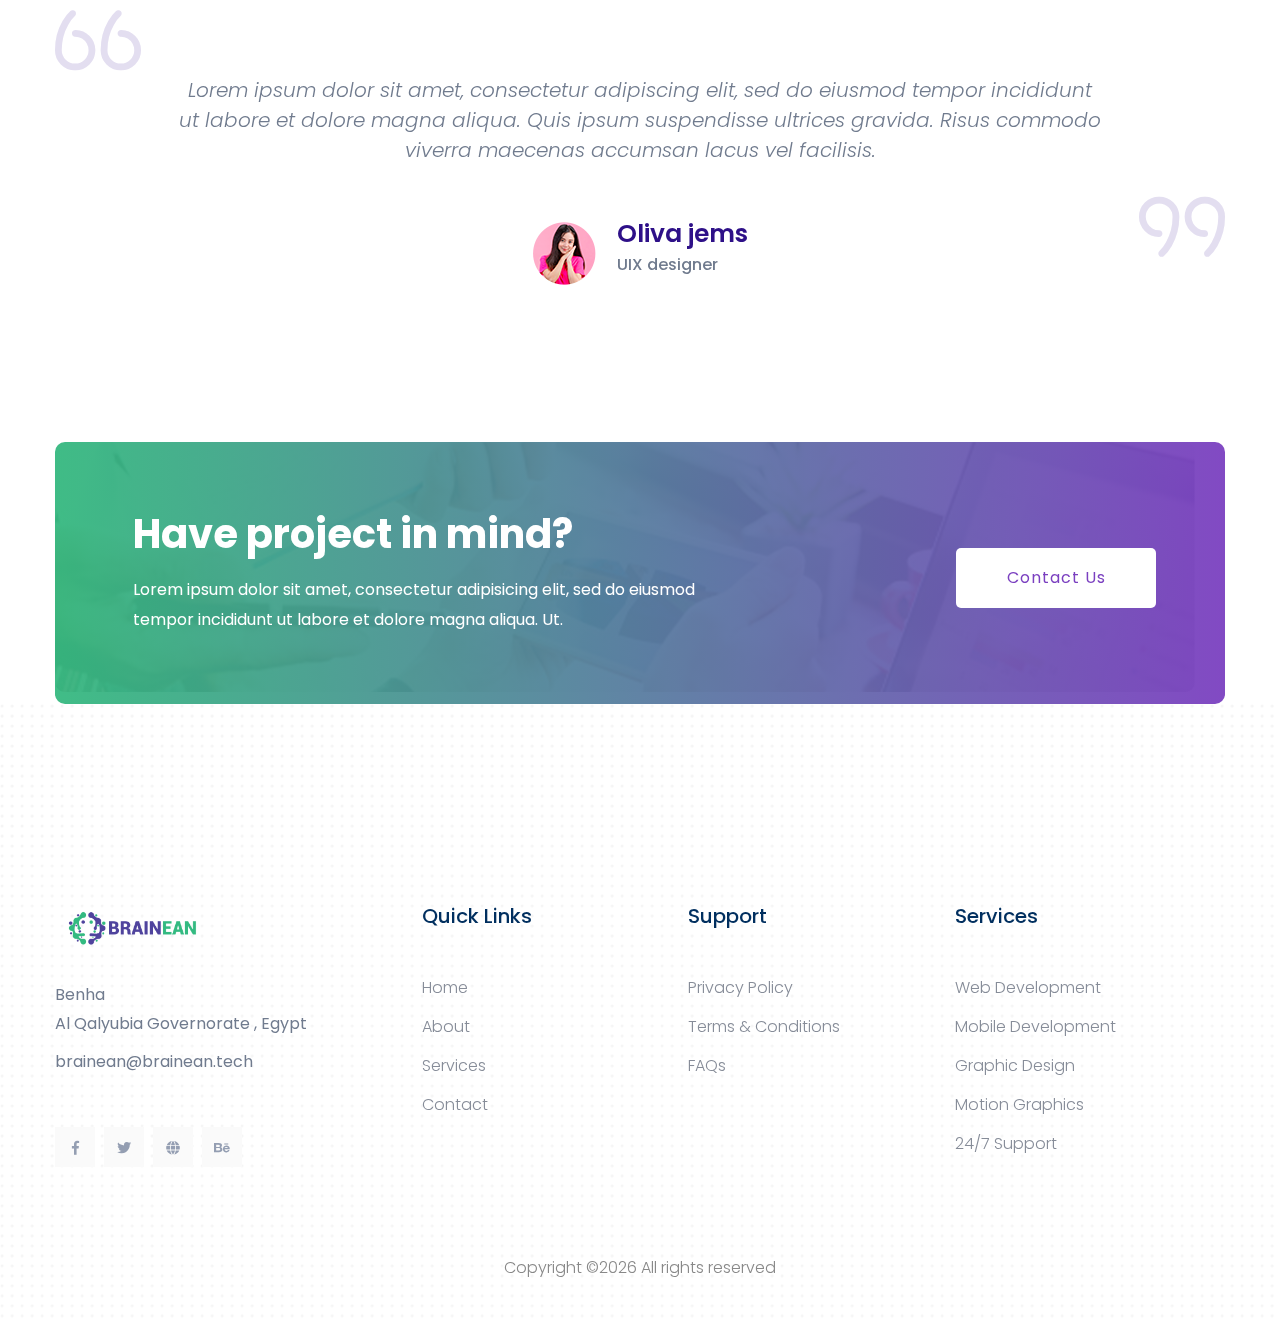
<file: about.html>
<!doctype html>
<html class="no-js" lang="zxx">

<head>
    <meta charset="utf-8">
    <meta http-equiv="x-ua-compatible" content="ie=edge">
    <title>Brainean - About</title>
    <meta name="description" content="">
    <meta name="viewport" content="width=device-width, initial-scale=1">

    <!-- CSS here -->
    <link rel="stylesheet" href="assets/css/bootstrap.min.css">
    <link rel="stylesheet" href="assets/css/owl.carousel.min.css">
    <link rel="stylesheet" href="assets/css/flaticon.css">
    <link rel="stylesheet" href="assets/css/slicknav.css">
    <link rel="stylesheet" href="assets/css/animate.min.css">
    <link rel="stylesheet" href="assets/css/magnific-popup.css">
    <link rel="stylesheet" href="assets/css/fontawesome-all.min.css">
    <link rel="stylesheet" href="assets/css/themify-icons.css">
    <link rel="stylesheet" href="assets/css/slick.css">
    <link rel="stylesheet" href="assets/css/style.css">
</head>

<body>

    <!-- Preloader Start -->
    <div id="preloader-active">
        <div class="preloader d-flex align-items-center justify-content-center">
            <div class="preloader-inner position-relative">
                <div class="preloader-circle"></div>
                <div class="preloader-img pere-text">
                    <img src="assets/img/BRAINEAN.png" alt="">
                </div>
            </div>
        </div>
    </div>
    <!-- Preloader Start -->
    <header>
        <!-- Header Start -->
        <div class="header-area header-transparrent">
            <div class="main-header header-sticky">
                <div class="container">
                    <div class="row align-items-center">
                        <!-- Logo -->
                        <div class="col-xl-2 col-lg-2 col-md-1">
                            <div class="logo">
                                <a href="index.html"><img src="assets/img/BRAINEAN.png" width="200" alt=""></a>
                            </div>
                        </div>
                        <div class="col-xl-10 col-lg-10 col-md-10">
                            <!-- Main-menu -->
                            <div class="main-menu f-right d-none d-lg-block">
                                <nav>
                                    <ul id="navigation">
                                        <li><a href="index.html">Home</a></li>
                                        <li><a href="about.html">About Us</a></li>
                                        <li><a href="services.html">Services</a></li>
                                        <li><a href="contact.html">Contact</a></li>

                                    </ul>
                                </nav>
                            </div>
                        </div>
                        <!-- Mobile Menu -->
                        <div class="col-12">
                            <div class="mobile_menu d-block d-lg-none"></div>
                        </div>
                    </div>
                </div>
            </div>
        </div>
        <!-- Header End -->
    </header>
    <main>
        <!-- Slider Area Start-->
        <div class="slider-area">
            <div class="slider-active">
                <div class="single-slider slider-height d-flex align-items-center">
                    <div class="container">
                        <div class="row d-flex align-items-center">
                            <div class="col-lg-5 d-none d-xl-block">
                                <div class="hero__img hero__img2 " data-animation="fadeInLeft" data-delay="1s">
                                    <img src="assets/img/about_hero.png" alt="">
                                </div>
                            </div>
                            <div class="col-lg-7 col-md-9 ">
                                <div class="hero__caption hero__caption2">
                                    <h1 data-animation="fadeInRight" data-delay=".4s">We Collect<br> High Quality Leads
                                    </h1>
                                    <p data-animation="fadeInRight" data-delay=".6s">Lorem ipsum dolor sit amet,
                                        consectetur adipiscing elit, sed do eiusmod tempor incididunt ut labore et
                                        dolore magna aliqua. Quis ipsum suspendisse ultrices gravi.</p>
                                    <!-- Hero-btn -->
                                    <div class="hero__btn" data-animation="fadeInRight" data-delay=".8s">
                                        <a href="industries.html" class="btn hero-btn">Contact Us</a>
                                    </div>
                                </div>
                            </div>

                        </div>
                    </div>
                </div>
                <div class="single-slider slider-height d-flex align-items-center">
                    <div class="container">
                        <div class="row d-flex align-items-center">
                            <div class="col-lg-5 d-none d-xl-block">
                                <div class="hero__img hero__img2 " data-animation="fadeInLeft" data-delay="1s">
                                    <img src="assets/img/about_hero.png" alt="">
                                </div>
                            </div>
                            <div class="col-lg-7 col-md-9 ">
                                <div class="hero__caption hero__caption2">
                                    <h1 data-animation="fadeInRight" data-delay=".4s">We Collect<br> High Quality Leads
                                    </h1>
                                    <p data-animation="fadeInRight" data-delay=".6s">Lorem ipsum dolor sit amet,
                                        consectetur adipiscing elit, sed do eiusmod tempor incididunt ut labore et
                                        dolore magna aliqua. Quis ipsum suspendisse ultrices gravi.</p>
                                    <!-- Hero-btn -->
                                    <div class="hero__btn" data-animation="fadeInRight" data-delay=".8s">
                                        <a href="industries.html" class="btn hero-btn">Contact Us</a>
                                    </div>
                                </div>
                            </div>

                        </div>
                    </div>
                </div>
            </div>
            <!-- about shape -->
            <div class="about-shape">
                <div class="shape-left">
                    <img src="assets/img/about_shape1.png" alt="">
                </div>
                <div class="shape-right">
                    <img src="assets/img/about-sharpe2.png" alt="">
                </div>
            </div>
        </div>
        <!-- Slider Area End-->
        <!--Choose Best start-->
        <div class="choose-best choose-padding">
            <div class="container">
                <!-- Section-tittle -->
                <div class="row d-flex justify-content-center">
                    <div class="col-lg-7">
                        <div class="section-tittle text-center">
                            <h2>Choose Your Very Best Pricing Plan </h2>
                        </div>
                    </div>
                </div>
                <div class="row">
                    <div class="col-lg-4 col-md-6">
                        <div class="single-choose text-center mb-30">
                            <div class="do-icon">
                                <span class="flaticon-growth"></span>
                            </div>
                            <div class="do-caption">
                                <h4>$ 05.00</h4>
                                <ul>
                                    <li>Increase traffic 50%</li>
                                    <li>Social Media Marketing</li>
                                    <li>10 Free Optimization</li>
                                    <li>24/7 support</li>
                                </ul>
                            </div>
                        </div>
                    </div>
                    <div class="col-lg-4 col-md-6">
                        <div class="single-choose active text-center mb-30">
                            <div class="do-icon">
                                <span class="flaticon-award"></span>
                            </div>
                            <div class="do-caption">
                                <h4>$ 20.00</h4>
                                <ul>
                                    <li>Increase traffic 50%</li>
                                    <li>Social Media Marketing</li>
                                    <li>10 Free Optimization</li>
                                    <li>24/7 support</li>
                                </ul>
                            </div>
                        </div>
                    </div>
                    <div class="col-lg-4 col-md-6">
                        <div class="single-choose text-center mb-30">
                            <div class="do-icon">
                                <span class="flaticon-project"></span>
                            </div>
                            <div class="do-caption">
                                <h4>$ 30.00</h4>
                                <ul>
                                    <li>Increase traffic 50%</li>
                                    <li>Social Media Marketing</li>
                                    <li>10 Free Optimization</li>
                                    <li>24/7 support</li>
                                </ul>
                            </div>
                        </div>
                    </div>
                </div>
            </div>
        </div>
        <!-- Choose Best do End-->
        <!-- Visit Stuffs Start -->
        <div class="visit-area fix visite-padding">
            <div class="container">
                <!-- Section-tittle -->
                <div class="row d-flex justify-content-center">
                    <div class="col-lg-6 pr-0">
                        <div class="section-tittle text-center">
                            <h2>Our Awsome Stuff</h2>
                        </div>
                    </div>
                </div>
            </div>
            <div class="container-fluid p-5">
                <div class="row visit-blocks">
                    <div class="col-lg-3 col-md-4">
                        <div class="single-visited mb-30">
                            <div class="visited-img">
                                <video autoplay="" loop="" muted="" playsinline="" preload="auto"
                                    class="js-video-autoplay" width="600" height="836">
                                    <source src="./assets/img/1655522417.mp4" type="video/mp4"></video>
                            </div>
                            <div class="visited-cap">
                                <h3><a href="#">Jay Hollywood</a></h3>
                                <p>Co-Founder</p>
                            </div>
                        </div>
                    </div>
                    <div class="col-lg-3 col-md-4">
                        <div class="single-visited mb-30">
                            <div class="visited-img">
                                <video autoplay="" loop="" muted="" playsinline="" preload="auto"
                                    class="js-video-autoplay" width="600" height="836">
                                    <source src="./assets/img/1655522756.mp4" type="video/mp4"></video>
                            </div>
                            <div class="visited-cap">
                                <h3><a href="#">Karen Hollywood</a></h3>
                                <p>Co-Founder</p>
                            </div>
                        </div>
                    </div>
                    <div class="col-lg-3 col-md-4">
                        <div class="single-visited mb-30">
                            <div class="visited-img">
                                <video autoplay="" loop="" muted="" playsinline="" preload="auto"
                                    class="js-video-autoplay" width="600" height="836">
                                    <source src="./assets/img/1655522860.mp4" type="video/mp4"></video>
                            </div>
                            <div class="visited-cap">
                                <h3><a href="#">Lee Karolczak</a></h3>
                                <p>Heads up the dev team</p>
                            </div>
                        </div>
                    </div>
                    <div class="col-lg-3 col-md-4">
                        <div class="single-visited mb-30">
                            <div class="visited-img">
                                <video autoplay="" loop="" muted="" playsinline="" preload="auto"
                                    class="js-video-autoplay" width="600" height="836">
                                    <source src="./assets/img/1655523097.mp4" type="video/mp4"></video>
                            </div>
                            <div class="visited-cap">
                                <h3><a href="#">Paul Spencer</a></h3>
                                <p>Front-End guru</p>
                            </div>
                        </div>
                    </div>
                    <div class="col-lg-3 col-md-4">
                        <div class="single-visited mb-30">
                            <div class="visited-img">
                                <video autoplay="" loop="" muted="" playsinline="" preload="auto"
                                    class="js-video-autoplay" width="600" height="836">
                                    <source src="./assets/img/1655526076.mp4" type="video/mp4"></video>
                            </div>
                            <div class="visited-cap">
                                <h3><a href="#">Chris Botman</a></h3>
                                <p>Takes care of web & mobile development</p>
                            </div>
                        </div>
                    </div>
                    <div class="col-lg-3 col-md-4">
                        <div class="single-visited mb-30">
                            <div class="visited-img">
                                <video autoplay="" loop="" muted="" playsinline="" preload="auto"
                                    class="js-video-autoplay" width="600" height="836">
                                    <source src="./assets/img/1655526417.mp4" type="video/mp4"></video>
                            </div>
                            <div class="visited-cap">
                                <h3><a href="#">Dedy Lawidjaja</a></h3>
                                <p>Develops for the web & mobile</p>
                            </div>
                        </div>
                    </div>
                    <div class="col-lg-3 col-md-4">
                        <div class="single-visited mb-30">
                            <div class="visited-img">
                                <video autoplay="" loop="" muted="" playsinline="" preload="auto"
                                    class="js-video-autoplay" width="600" height="836">
                                    <source src="./assets/img/1655526862.mp4" type="video/mp4"></video>
                            </div>
                            <div class="visited-cap">
                                <h3><a href="#">Mark Gale</a></h3>
                                <p>Handles new business</p>
                            </div>
                        </div>
                    </div>
                </div>
            </div>
        </div>
        <!-- Visit Stuffs Start -->
        <!-- Testimonial Start -->
        <div class="testimonial-area">
            <div class="container">
                <div class="testimonial-main">
                    <!-- Section-tittle -->
                    <div class="row d-flex justify-content-center">
                        <div class="col-lg-5  col-md-8 pr-0">
                            <div class="section-tittle text-center">
                                <h2>What Client Say About Us</h2>
                            </div>
                        </div>
                    </div>
                    <div class="row d-flex justify-content-center">
                        <div class="col-lg-10 col-md-9">
                            <div class="h1-testimonial-active">
                                <!-- Single Testimonial -->
                                <div class="single-testimonial text-center">
                                    <div class="testimonial-caption ">
                                        <div class="testimonial-top-cap">
                                            <p>Lorem ipsum dolor sit amet, consectetur adipiscing elit, sed do eiusmod
                                                tempor incididunt ut labore et dolore magna aliqua. Quis ipsum
                                                suspendisse ultrices gravida. Risus commodo viverra maecenas accumsan
                                                lacus vel facilisis. </p>
                                        </div>
                                        <!-- founder -->
                                        <div
                                            class="testimonial-founder d-flex align-items-center justify-content-center">
                                            <div class="founder-img">
                                                <img src="assets/img/testimonial.png" alt="">
                                            </div>
                                            <div class="founder-text">
                                                <span>Oliva jems</span>
                                                <p>UIX designer</p>
                                            </div>
                                        </div>
                                    </div>
                                </div><!-- Single Testimonial -->
                                <div class="single-testimonial text-center">
                                    <div class="testimonial-caption ">
                                        <div class="testimonial-top-cap">
                                            <p>Lorem ipsum dolor sit amet, consectetur adipiscing elit, sed do eiusmod
                                                tempor incididunt ut labore et dolore magna aliqua. Quis ipsum
                                                suspendisse ultrices gravida. Risus commodo viverra maecenas accumsan
                                                lacus vel facilisis. </p>
                                        </div>
                                        <!-- founder -->
                                        <div
                                            class="testimonial-founder d-flex align-items-center justify-content-center">
                                            <div class="founder-img">
                                                <img src="assets/img/testimonial.png" alt="">
                                            </div>
                                            <div class="founder-text">
                                                <span>Oliva jems</span>
                                                <p>UIX designer</p>
                                            </div>
                                        </div>
                                    </div>
                                </div>
                            </div>
                        </div>
                    </div>
                </div>
            </div>
        </div>
        <!-- Testimonial End -->
        <!-- have-project Start-->
        <div class="have-project">
            <div class="container">
                <div class="haveAproject" data-background="assets/img/have.jpg">
                    <div class="row d-flex align-items-center">
                        <div class="col-xl-7 col-lg-9 col-md-12">
                            <div class="wantToWork-caption">
                                <h2>Have project in mind?</h2>
                                <p>Lorem ipsum dolor sit amet, consectetur adipisicing elit, sed do eiusmod tempor
                                    incididunt ut labore et dolore magna aliqua. Ut.</p>
                            </div>
                        </div>
                        <div class="col-xl-5 col-lg-3 col-md-12">
                            <div class="wantToWork-btn f-right">
                                <a href="#" class="btn btn-ans">Contact Us</a>
                            </div>
                        </div>
                    </div>
                </div>

            </div>
        </div>
        <!-- have-project End -->

    </main>

    <footer>

        <!-- Footer Start-->
        <div class="footer-main" data-background="assets/img/footer_bg.png">
            <div class="footer-area footer-padding">
                <div class="container">
                    <div class="row d-flex justify-content-between">
                        <div class="col-lg-3 col-md-4 col-sm-8">
                            <div class="single-footer-caption mb-50">
                                <div class="single-footer-caption mb-30">
                                    <!-- logo -->
                                    <div class="footer-logo">
                                        <a href="index.html"><img src="assets/img/BRAINEAN.png" width="150" alt=""></a>
                                    </div>
                                    <div class="footer-tittle">
                                        <div class="footer-pera">
                                            <p class="info1">Benha<br> Al Qalyubia Governorate , Egypt</p>
                                            <p class="info2">brainean@brainean.tech</p>
                                        </div>
                                    </div>
                                    <div class="footer-social">
                                        <a href="#"><i class="fab fa-facebook-f"></i></a>
                                        <a href="#"><i class="fab fa-twitter"></i></a>
                                        <a href="#"><i class="fas fa-globe"></i></a>
                                        <a href="#"><i class="fab fa-behance"></i></a>
                                    </div>
                                </div>
                            </div>
                        </div>
                        <div class="col-lg-2 col-md-4 col-sm-5">
                            <div class="single-footer-caption mb-50">
                                <div class="footer-tittle">
                                    <h4>Quick Links</h4>
                                    <ul>
                                        <li><a href="index.html">Home</a></li>
                                        <li><a href="about.html">About</a></li>
                                        <li><a href="services.html">Services</a></li>
                                        <li><a href="contact.html">Contact</a></li>
                                    </ul>
                                </div>
                            </div>
                        </div>
                        <div class="col-lg-2 col-md-4 col-sm-7">
                            <div class="single-footer-caption mb-50">
                                <div class="footer-tittle">
                                    <h4>Support</h4>
                                    <ul>
                                        <li><a href="#">Privacy Policy</a></li>
                                        <li><a href="#">Terms & Conditions</a></li>
                                        <li><a href="#">FAQs</a></li>
                                    </ul>
                                </div>
                            </div>
                        </div>
                        <div class="col-lg-3 col-md-4 col-sm-5">
                            <div class="single-footer-caption mb-50">
                                <div class="footer-tittle">
                                    <h4>Services</h4>
                                    <ul>
                                        <li><a href="#">Web Development</a></li>
                                        <li><a href="#">Mobile Development</a></li>
                                        <li><a href="#">Graphic Design</a></li>
                                        <li><a href="#">Motion Graphics</a></li>
                                        <li><a href="#">24/7 Support</a></li>
                                    </ul>
                                </div>
                            </div>
                        </div>
                    </div>
                </div>
            </div>
            <!-- footer-bottom aera -->
            <div class="footer-bottom-area footer-bg">
                <div class="container">
                    <div class="footer-border">
                        <div class="row d-flex align-items-center">
                            <div class="col-xl-12 ">
                                <div class="footer-copy-right text-center">
                                    <p>
                                        Copyright &copy;<script>
                                            document.write(new Date().getFullYear());
                                        </script> All rights reserved
                                    </p>
                                </div>
                            </div>
                        </div>
                    </div>
                </div>
            </div>
        </div>
        <!-- Footer End-->

    </footer>

    <!-- JS here -->

    <!-- All JS Custom Plugins Link Here here -->
    <script src="./assets/js/vendor/modernizr-3.5.0.min.js"></script>
    <!-- Jquery, Popper, Bootstrap -->
    <script src="./assets/js/vendor/jquery-1.12.4.min.js"></script>
    <script src="./assets/js/popper.min.js"></script>
    <script src="./assets/js/bootstrap.min.js"></script>
    <!-- Jquery Mobile Menu -->
    <script src="./assets/js/jquery.slicknav.min.js"></script>

    <!-- Jquery Slick , Owl-Carousel Plugins -->
    <script src="./assets/js/owl.carousel.min.js"></script>
    <script src="./assets/js/slick.min.js"></script>

    <!-- One Page, Animated-HeadLin -->
    <script src="./assets/js/wow.min.js"></script>
    <script src="./assets/js/animated.headline.js"></script>
    <script src="./assets/js/jquery.magnific-popup.js"></script>

    <!-- Scrollup, nice-select, sticky -->
    <script src="./assets/js/jquery.scrollUp.min.js"></script>
    <script src="./assets/js/jquery.nice-select.min.js"></script>
    <script src="./assets/js/jquery.sticky.js"></script>

    <!-- Jquery Plugins, main Jquery -->
    <script src="./assets/js/main.js"></script>

</body>

</html>
</file>
<file: assets/css/flaticon.css>
/*
  	Flaticon icon font: Flaticon
  	Creation date: 03/02/2020 09:43
  	*/

@font-face {
  font-family: "Flaticon";
  src: url("../fonts/Flaticon.eot");
  src: url("../fonts/Flaticon.eot?#iefix") format("embedded-opentype"),
       url("../fonts/Flaticon.woff2") format("woff2"),
       url("../fonts/Flaticon.woff") format("woff"),
       url("../fonts/Flaticon.ttf") format("truetype"),
       url("../fonts/Flaticon.svg#Flaticon") format("svg");
  font-weight: normal;
  font-style: normal;
}

@media screen and (-webkit-min-device-pixel-ratio:0) {
  @font-face {
    font-family: "Flaticon";
    src: url("../fonts/Flaticon.svg#Flaticon") format("svg");
  }
}

[class^="flaticon-"]:before, [class*=" flaticon-"]:before,
[class^="flaticon-"]:after, [class*=" flaticon-"]:after {   
font-family: Flaticon;

}

.flaticon-chart:before { content: "\f100"; }
.flaticon-speaker:before { content: "\f101"; }
.flaticon-growth:before { content: "\f102"; }
.flaticon-social-media-marketing:before { content: "\f103"; }
.flaticon-tasks:before { content: "\f104"; }
.flaticon-project:before { content: "\f105"; }
.flaticon-award:before { content: "\f106"; }
.flaticon-quote:before { content: "\f107"; }
.flaticon-quote-1:before { content: "\f108"; }
</file>
<file: assets/css/themify-icons.css>
@font-face {
	font-family: 'themify';
	src:url('../fonts/themify.eot?-fvbane');


	src:url('../fonts/themify.eot?#iefix-fvbane') format('embedded-opentype'),
		url('../fonts/themify.woff?-fvbane') format('woff'),
		url('../fonts/themify.ttf?-fvbane') format('truetype'),
		url('../fonts/themify.svg?-fvbane#themify') format('svg');
	font-weight: normal;
	font-style: normal;
}

[class^="ti-"], [class*=" ti-"] {
	font-family: 'themify';
	speak: none;
	font-style: normal;
	font-weight: normal;
	font-variant: normal;
	text-transform: none;
	line-height: 1;

	/* Better Font Rendering =========== */
	-webkit-font-smoothing: antialiased;
	-moz-osx-font-smoothing: grayscale;
}

.ti-wand:before {
	content: "\e600";
}
.ti-volume:before {
	content: "\e601";
}
.ti-user:before {
	content: "\e602";
}
.ti-unlock:before {
	content: "\e603";
}
.ti-unlink:before {
	content: "\e604";
}
.ti-trash:before {
	content: "\e605";
}
.ti-thought:before {
	content: "\e606";
}
.ti-target:before {
	content: "\e607";
}
.ti-tag:before {
	content: "\e608";
}
.ti-tablet:before {
	content: "\e609";
}
.ti-star:before {
	content: "\e60a";
}
.ti-spray:before {
	content: "\e60b";
}
.ti-signal:before {
	content: "\e60c";
}
.ti-shopping-cart:before {
	content: "\e60d";
}
.ti-shopping-cart-full:before {
	content: "\e60e";
}
.ti-settings:before {
	content: "\e60f";
}
.ti-search:before {
	content: "\e610";
}
.ti-zoom-in:before {
	content: "\e611";
}
.ti-zoom-out:before {
	content: "\e612";
}
.ti-cut:before {
	content: "\e613";
}
.ti-ruler:before {
	content: "\e614";
}
.ti-ruler-pencil:before {
	content: "\e615";
}
.ti-ruler-alt:before {
	content: "\e616";
}
.ti-bookmark:before {
	content: "\e617";
}
.ti-bookmark-alt:before {
	content: "\e618";
}
.ti-reload:before {
	content: "\e619";
}
.ti-plus:before {
	content: "\e61a";
}
.ti-pin:before {
	content: "\e61b";
}
.ti-pencil:before {
	content: "\e61c";
}
.ti-pencil-alt:before {
	content: "\e61d";
}
.ti-paint-roller:before {
	content: "\e61e";
}
.ti-paint-bucket:before {
	content: "\e61f";
}
.ti-na:before {
	content: "\e620";
}
.ti-mobile:before {
	content: "\e621";
}
.ti-minus:before {
	content: "\e622";
}
.ti-medall:before {
	content: "\e623";
}
.ti-medall-alt:before {
	content: "\e624";
}
.ti-marker:before {
	content: "\e625";
}
.ti-marker-alt:before {
	content: "\e626";
}
.ti-arrow-up:before {
	content: "\e627";
}
.ti-arrow-right:before {
	content: "\e628";
}
.ti-arrow-left:before {
	content: "\e629";
}
.ti-arrow-down:before {
	content: "\e62a";
}
.ti-lock:before {
	content: "\e62b";
}
.ti-location-arrow:before {
	content: "\e62c";
}
.ti-link:before {
	content: "\e62d";
}
.ti-layout:before {
	content: "\e62e";
}
.ti-layers:before {
	content: "\e62f";
}
.ti-layers-alt:before {
	content: "\e630";
}
.ti-key:before {
	content: "\e631";
}
.ti-import:before {
	content: "\e632";
}
.ti-image:before {
	content: "\e633";
}
.ti-heart:before {
	content: "\e634";
}
.ti-heart-broken:before {
	content: "\e635";
}
.ti-hand-stop:before {
	content: "\e636";
}
.ti-hand-open:before {
	content: "\e637";
}
.ti-hand-drag:before {
	content: "\e638";
}
.ti-folder:before {
	content: "\e639";
}
.ti-flag:before {
	content: "\e63a";
}
.ti-flag-alt:before {
	content: "\e63b";
}
.ti-flag-alt-2:before {
	content: "\e63c";
}
.ti-eye:before {
	content: "\e63d";
}
.ti-export:before {
	content: "\e63e";
}
.ti-exchange-vertical:before {
	content: "\e63f";
}
.ti-desktop:before {
	content: "\e640";
}
.ti-cup:before {
	content: "\e641";
}
.ti-crown:before {
	content: "\e642";
}
.ti-comments:before {
	content: "\e643";
}
.ti-comment:before {
	content: "\e644";
}
.ti-comment-alt:before {
	content: "\e645";
}
.ti-close:before {
	content: "\e646";
}
.ti-clip:before {
	content: "\e647";
}
.ti-angle-up:before {
	content: "\e648";
}
.ti-angle-right:before {
	content: "\e649";
}
.ti-angle-left:before {
	content: "\e64a";
}
.ti-angle-down:before {
	content: "\e64b";
}
.ti-check:before {
	content: "\e64c";
}
.ti-check-box:before {
	content: "\e64d";
}
.ti-camera:before {
	content: "\e64e";
}
.ti-announcement:before {
	content: "\e64f";
}
.ti-brush:before {
	content: "\e650";
}
.ti-briefcase:before {
	content: "\e651";
}
.ti-bolt:before {
	content: "\e652";
}
.ti-bolt-alt:before {
	content: "\e653";
}
.ti-blackboard:before {
	content: "\e654";
}
.ti-bag:before {
	content: "\e655";
}
.ti-move:before {
	content: "\e656";
}
.ti-arrows-vertical:before {
	content: "\e657";
}
.ti-arrows-horizontal:before {
	content: "\e658";
}
.ti-fullscreen:before {
	content: "\e659";
}
.ti-arrow-top-right:before {
	content: "\e65a";
}
.ti-arrow-top-left:before {
	content: "\e65b";
}
.ti-arrow-circle-up:before {
	content: "\e65c";
}
.ti-arrow-circle-right:before {
	content: "\e65d";
}
.ti-arrow-circle-left:before {
	content: "\e65e";
}
.ti-arrow-circle-down:before {
	content: "\e65f";
}
.ti-angle-double-up:before {
	content: "\e660";
}
.ti-angle-double-right:before {
	content: "\e661";
}
.ti-angle-double-left:before {
	content: "\e662";
}
.ti-angle-double-down:before {
	content: "\e663";
}
.ti-zip:before {
	content: "\e664";
}
.ti-world:before {
	content: "\e665";
}
.ti-wheelchair:before {
	content: "\e666";
}
.ti-view-list:before {
	content: "\e667";
}
.ti-view-list-alt:before {
	content: "\e668";
}
.ti-view-grid:before {
	content: "\e669";
}
.ti-uppercase:before {
	content: "\e66a";
}
.ti-upload:before {
	content: "\e66b";
}
.ti-underline:before {
	content: "\e66c";
}
.ti-truck:before {
	content: "\e66d";
}
.ti-timer:before {
	content: "\e66e";
}
.ti-ticket:before {
	content: "\e66f";
}
.ti-thumb-up:before {
	content: "\e670";
}
.ti-thumb-down:before {
	content: "\e671";
}
.ti-text:before {
	content: "\e672";
}
.ti-stats-up:before {
	content: "\e673";
}
.ti-stats-down:before {
	content: "\e674";
}
.ti-split-v:before {
	content: "\e675";
}
.ti-split-h:before {
	content: "\e676";
}
.ti-smallcap:before {
	content: "\e677";
}
.ti-shine:before {
	content: "\e678";
}
.ti-shift-right:before {
	content: "\e679";
}
.ti-shift-left:before {
	content: "\e67a";
}
.ti-shield:before {
	content: "\e67b";
}
.ti-notepad:before {
	content: "\e67c";
}
.ti-server:before {
	content: "\e67d";
}
.ti-quote-right:before {
	content: "\e67e";
}
.ti-quote-left:before {
	content: "\e67f";
}
.ti-pulse:before {
	content: "\e680";
}
.ti-printer:before {
	content: "\e681";
}
.ti-power-off:before {
	content: "\e682";
}
.ti-plug:before {
	content: "\e683";
}
.ti-pie-chart:before {
	content: "\e684";
}
.ti-paragraph:before {
	content: "\e685";
}
.ti-panel:before {
	content: "\e686";
}
.ti-package:before {
	content: "\e687";
}
.ti-music:before {
	content: "\e688";
}
.ti-music-alt:before {
	content: "\e689";
}
.ti-mouse:before {
	content: "\e68a";
}
.ti-mouse-alt:before {
	content: "\e68b";
}
.ti-money:before {
	content: "\e68c";
}
.ti-microphone:before {
	content: "\e68d";
}
.ti-menu:before {
	content: "\e68e";
}
.ti-menu-alt:before {
	content: "\e68f";
}
.ti-map:before {
	content: "\e690";
}
.ti-map-alt:before {
	content: "\e691";
}
.ti-loop:before {
	content: "\e692";
}
.ti-location-pin:before {
	content: "\e693";
}
.ti-list:before {
	content: "\e694";
}
.ti-light-bulb:before {
	content: "\e695";
}
.ti-Italic:before {
	content: "\e696";
}
.ti-info:before {
	content: "\e697";
}
.ti-infinite:before {
	content: "\e698";
}
.ti-id-badge:before {
	content: "\e699";
}
.ti-hummer:before {
	content: "\e69a";
}
.ti-home:before {
	content: "\e69b";
}
.ti-help:before {
	content: "\e69c";
}
.ti-headphone:before {
	content: "\e69d";
}
.ti-harddrives:before {
	content: "\e69e";
}
.ti-harddrive:before {
	content: "\e69f";
}
.ti-gift:before {
	content: "\e6a0";
}
.ti-game:before {
	content: "\e6a1";
}
.ti-filter:before {
	content: "\e6a2";
}
.ti-files:before {
	content: "\e6a3";
}
.ti-file:before {
	content: "\e6a4";
}
.ti-eraser:before {
	content: "\e6a5";
}
.ti-envelope:before {
	content: "\e6a6";
}
.ti-download:before {
	content: "\e6a7";
}
.ti-direction:before {
	content: "\e6a8";
}
.ti-direction-alt:before {
	content: "\e6a9";
}
.ti-dashboard:before {
	content: "\e6aa";
}
.ti-control-stop:before {
	content: "\e6ab";
}
.ti-control-shuffle:before {
	content: "\e6ac";
}
.ti-control-play:before {
	content: "\e6ad";
}
.ti-control-pause:before {
	content: "\e6ae";
}
.ti-control-forward:before {
	content: "\e6af";
}
.ti-control-backward:before {
	content: "\e6b0";
}
.ti-cloud:before {
	content: "\e6b1";
}
.ti-cloud-up:before {
	content: "\e6b2";
}
.ti-cloud-down:before {
	content: "\e6b3";
}
.ti-clipboard:before {
	content: "\e6b4";
}
.ti-car:before {
	content: "\e6b5";
}
.ti-calendar:before {
	content: "\e6b6";
}
.ti-book:before {
	content: "\e6b7";
}
.ti-bell:before {
	content: "\e6b8";
}
.ti-basketball:before {
	content: "\e6b9";
}
.ti-bar-chart:before {
	content: "\e6ba";
}
.ti-bar-chart-alt:before {
	content: "\e6bb";
}
.ti-back-right:before {
	content: "\e6bc";
}
.ti-back-left:before {
	content: "\e6bd";
}
.ti-arrows-corner:before {
	content: "\e6be";
}
.ti-archive:before {
	content: "\e6bf";
}
.ti-anchor:before {
	content: "\e6c0";
}
.ti-align-right:before {
	content: "\e6c1";
}
.ti-align-left:before {
	content: "\e6c2";
}
.ti-align-justify:before {
	content: "\e6c3";
}
.ti-align-center:before {
	content: "\e6c4";
}
.ti-alert:before {
	content: "\e6c5";
}
.ti-alarm-clock:before {
	content: "\e6c6";
}
.ti-agenda:before {
	content: "\e6c7";
}
.ti-write:before {
	content: "\e6c8";
}
.ti-window:before {
	content: "\e6c9";
}
.ti-widgetized:before {
	content: "\e6ca";
}
.ti-widget:before {
	content: "\e6cb";
}
.ti-widget-alt:before {
	content: "\e6cc";
}
.ti-wallet:before {
	content: "\e6cd";
}
.ti-video-clapper:before {
	content: "\e6ce";
}
.ti-video-camera:before {
	content: "\e6cf";
}
.ti-vector:before {
	content: "\e6d0";
}
.ti-themify-logo:before {
	content: "\e6d1";
}
.ti-themify-favicon:before {
	content: "\e6d2";
}
.ti-themify-favicon-alt:before {
	content: "\e6d3";
}
.ti-support:before {
	content: "\e6d4";
}
.ti-stamp:before {
	content: "\e6d5";
}
.ti-split-v-alt:before {
	content: "\e6d6";
}
.ti-slice:before {
	content: "\e6d7";
}
.ti-shortcode:before {
	content: "\e6d8";
}
.ti-shift-right-alt:before {
	content: "\e6d9";
}
.ti-shift-left-alt:before {
	content: "\e6da";
}
.ti-ruler-alt-2:before {
	content: "\e6db";
}
.ti-receipt:before {
	content: "\e6dc";
}
.ti-pin2:before {
	content: "\e6dd";
}
.ti-pin-alt:before {
	content: "\e6de";
}
.ti-pencil-alt2:before {
	content: "\e6df";
}
.ti-palette:before {
	content: "\e6e0";
}
.ti-more:before {
	content: "\e6e1";
}
.ti-more-alt:before {
	content: "\e6e2";
}
.ti-microphone-alt:before {
	content: "\e6e3";
}
.ti-magnet:before {
	content: "\e6e4";
}
.ti-line-double:before {
	content: "\e6e5";
}
.ti-line-dotted:before {
	content: "\e6e6";
}
.ti-line-dashed:before {
	content: "\e6e7";
}
.ti-layout-width-full:before {
	content: "\e6e8";
}
.ti-layout-width-default:before {
	content: "\e6e9";
}
.ti-layout-width-default-alt:before {
	content: "\e6ea";
}
.ti-layout-tab:before {
	content: "\e6eb";
}
.ti-layout-tab-window:before {
	content: "\e6ec";
}
.ti-layout-tab-v:before {
	content: "\e6ed";
}
.ti-layout-tab-min:before {
	content: "\e6ee";
}
.ti-layout-slider:before {
	content: "\e6ef";
}
.ti-layout-slider-alt:before {
	content: "\e6f0";
}
.ti-layout-sidebar-right:before {
	content: "\e6f1";
}
.ti-layout-sidebar-none:before {
	content: "\e6f2";
}
.ti-layout-sidebar-left:before {
	content: "\e6f3";
}
.ti-layout-placeholder:before {
	content: "\e6f4";
}
.ti-layout-menu:before {
	content: "\e6f5";
}
.ti-layout-menu-v:before {
	content: "\e6f6";
}
.ti-layout-menu-separated:before {
	content: "\e6f7";
}
.ti-layout-menu-full:before {
	content: "\e6f8";
}
.ti-layout-media-right-alt:before {
	content: "\e6f9";
}
.ti-layout-media-right:before {
	content: "\e6fa";
}
.ti-layout-media-overlay:before {
	content: "\e6fb";
}
.ti-layout-media-overlay-alt:before {
	content: "\e6fc";
}
.ti-layout-media-overlay-alt-2:before {
	content: "\e6fd";
}
.ti-layout-media-left-alt:before {
	content: "\e6fe";
}
.ti-layout-media-left:before {
	content: "\e6ff";
}
.ti-layout-media-center-alt:before {
	content: "\e700";
}
.ti-layout-media-center:before {
	content: "\e701";
}
.ti-layout-list-thumb:before {
	content: "\e702";
}
.ti-layout-list-thumb-alt:before {
	content: "\e703";
}
.ti-layout-list-post:before {
	content: "\e704";
}
.ti-layout-list-large-image:before {
	content: "\e705";
}
.ti-layout-line-solid:before {
	content: "\e706";
}
.ti-layout-grid4:before {
	content: "\e707";
}
.ti-layout-grid3:before {
	content: "\e708";
}
.ti-layout-grid2:before {
	content: "\e709";
}
.ti-layout-grid2-thumb:before {
	content: "\e70a";
}
.ti-layout-cta-right:before {
	content: "\e70b";
}
.ti-layout-cta-left:before {
	content: "\e70c";
}
.ti-layout-cta-center:before {
	content: "\e70d";
}
.ti-layout-cta-btn-right:before {
	content: "\e70e";
}
.ti-layout-cta-btn-left:before {
	content: "\e70f";
}
.ti-layout-column4:before {
	content: "\e710";
}
.ti-layout-column3:before {
	content: "\e711";
}
.ti-layout-column2:before {
	content: "\e712";
}
.ti-layout-accordion-separated:before {
	content: "\e713";
}
.ti-layout-accordion-merged:before {
	content: "\e714";
}
.ti-layout-accordion-list:before {
	content: "\e715";
}
.ti-ink-pen:before {
	content: "\e716";
}
.ti-info-alt:before {
	content: "\e717";
}
.ti-help-alt:before {
	content: "\e718";
}
.ti-headphone-alt:before {
	content: "\e719";
}
.ti-hand-point-up:before {
	content: "\e71a";
}
.ti-hand-point-right:before {
	content: "\e71b";
}
.ti-hand-point-left:before {
	content: "\e71c";
}
.ti-hand-point-down:before {
	content: "\e71d";
}
.ti-gallery:before {
	content: "\e71e";
}
.ti-face-smile:before {
	content: "\e71f";
}
.ti-face-sad:before {
	content: "\e720";
}
.ti-credit-card:before {
	content: "\e721";
}
.ti-control-skip-forward:before {
	content: "\e722";
}
.ti-control-skip-backward:before {
	content: "\e723";
}
.ti-control-record:before {
	content: "\e724";
}
.ti-control-eject:before {
	content: "\e725";
}
.ti-comments-smiley:before {
	content: "\e726";
}
.ti-brush-alt:before {
	content: "\e727";
}
.ti-youtube:before {
	content: "\e728";
}
.ti-vimeo:before {
	content: "\e729";
}
.ti-twitter:before {
	content: "\e72a";
}
.ti-time:before {
	content: "\e72b";
}
.ti-tumblr:before {
	content: "\e72c";
}
.ti-skype:before {
	content: "\e72d";
}
.ti-share:before {
	content: "\e72e";
}
.ti-share-alt:before {
	content: "\e72f";
}
.ti-rocket:before {
	content: "\e730";
}
.ti-pinterest:before {
	content: "\e731";
}
.ti-new-window:before {
	content: "\e732";
}
.ti-microsoft:before {
	content: "\e733";
}
.ti-list-ol:before {
	content: "\e734";
}
.ti-linkedin:before {
	content: "\e735";
}
.ti-layout-sidebar-2:before {
	content: "\e736";
}
.ti-layout-grid4-alt:before {
	content: "\e737";
}
.ti-layout-grid3-alt:before {
	content: "\e738";
}
.ti-layout-grid2-alt:before {
	content: "\e739";
}
.ti-layout-column4-alt:before {
	content: "\e73a";
}
.ti-layout-column3-alt:before {
	content: "\e73b";
}
.ti-layout-column2-alt:before {
	content: "\e73c";
}
.ti-instagram:before {
	content: "\e73d";
}
.ti-google:before {
	content: "\e73e";
}
.ti-github:before {
	content: "\e73f";
}
.ti-flickr:before {
	content: "\e740";
}
.ti-facebook:before {
	content: "\e741";
}
.ti-dropbox:before {
	content: "\e742";
}
.ti-dribbble:before {
	content: "\e743";
}
.ti-apple:before {
	content: "\e744";
}
.ti-android:before {
	content: "\e745";
}
.ti-save:before {
	content: "\e746";
}
.ti-save-alt:before {
	content: "\e747";
}
.ti-yahoo:before {
	content: "\e748";
}
.ti-wordpress:before {
	content: "\e749";
}
.ti-vimeo-alt:before {
	content: "\e74a";
}
.ti-twitter-alt:before {
	content: "\e74b";
}
.ti-tumblr-alt:before {
	content: "\e74c";
}
.ti-trello:before {
	content: "\e74d";
}
.ti-stack-overflow:before {
	content: "\e74e";
}
.ti-soundcloud:before {
	content: "\e74f";
}
.ti-sharethis:before {
	content: "\e750";
}
.ti-sharethis-alt:before {
	content: "\e751";
}
.ti-reddit:before {
	content: "\e752";
}
.ti-pinterest-alt:before {
	content: "\e753";
}
.ti-microsoft-alt:before {
	content: "\e754";
}
.ti-linux:before {
	content: "\e755";
}
.ti-jsfiddle:before {
	content: "\e756";
}
.ti-joomla:before {
	content: "\e757";
}
.ti-html5:before {
	content: "\e758";
}
.ti-flickr-alt:before {
	content: "\e759";
}
.ti-email:before {
	content: "\e75a";
}
.ti-drupal:before {
	content: "\e75b";
}
.ti-dropbox-alt:before {
	content: "\e75c";
}
.ti-css3:before {
	content: "\e75d";
}
.ti-rss:before {
	content: "\e75e";
}
.ti-rss-alt:before {
	content: "\e75f";
}
</file>
<file: assets/css/nice-select.css>
.nice-select {
  -webkit-tap-highlight-color: transparent;
  background-color: #fff;
  border-radius: 5px;
  border: solid 1px #e8e8e8;
  box-sizing: border-box;
  clear: both;
  cursor: pointer;
  display: block;
  float: left;
  font-family: inherit;
  font-size: 14px;
  font-weight: normal;
  height: 42px;
  line-height: 40px;
  outline: none;
  padding-left: 18px;
  padding-right: 30px;
  position: relative;
  text-align: left !important;
  -webkit-transition: all 0.2s ease-in-out;
  transition: all 0.2s ease-in-out;
  -webkit-user-select: none;
     -moz-user-select: none;
      -ms-user-select: none;
          user-select: none;
  white-space: nowrap;
  width: auto; }
  .nice-select:hover {
    border-color: #dbdbdb; }
  .nice-select:active, .nice-select.open, .nice-select:focus {
    border-color: #999; }
  .nice-select:after {
    border-bottom: 2px solid #999;
    border-right: 2px solid #999;
    content: '';
    display: block;
    height: 5px;
    margin-top: -4px;
    pointer-events: none;
    position: absolute;
    right: 12px;
    top: 50%;
    -webkit-transform-origin: 66% 66%;
        -ms-transform-origin: 66% 66%;
            transform-origin: 66% 66%;
    -webkit-transform: rotate(45deg);
        -ms-transform: rotate(45deg);
            transform: rotate(45deg);
    -webkit-transition: all 0.15s ease-in-out;
    transition: all 0.15s ease-in-out;
    width: 5px; }
  .nice-select.open:after {
    -webkit-transform: rotate(-135deg);
        -ms-transform: rotate(-135deg);
            transform: rotate(-135deg); }
  .nice-select.open .list {
    opacity: 1;
    pointer-events: auto;
    -webkit-transform: scale(1) translateY(0);
        -ms-transform: scale(1) translateY(0);
            transform: scale(1) translateY(0); }
  .nice-select.disabled {
    border-color: #ededed;
    color: #999;
    pointer-events: none; }
    .nice-select.disabled:after {
      border-color: #cccccc; }
  .nice-select.wide {
    width: 100%; }
    .nice-select.wide .list {
      left: 0 !important;
      right: 0 !important; }
  .nice-select.right {
    float: right; }
    .nice-select.right .list {
      left: auto;
      right: 0; }
  .nice-select.small {
    font-size: 12px;
    height: 36px;
    line-height: 34px; }
    .nice-select.small:after {
      height: 4px;
      width: 4px; }
    .nice-select.small .option {
      line-height: 34px;
      min-height: 34px; }
  .nice-select .list {
    background-color: #fff;
    border-radius: 5px;
    box-shadow: 0 0 0 1px rgba(68, 68, 68, 0.11);
    box-sizing: border-box;
    margin-top: 4px;
    opacity: 0;
    overflow: hidden;
    padding: 0;
    pointer-events: none;
    position: absolute;
    top: 100%;
    left: 0;
    -webkit-transform-origin: 50% 0;
        -ms-transform-origin: 50% 0;
            transform-origin: 50% 0;
    -webkit-transform: scale(0.75) translateY(-21px);
        -ms-transform: scale(0.75) translateY(-21px);
            transform: scale(0.75) translateY(-21px);
    -webkit-transition: all 0.2s cubic-bezier(0.5, 0, 0, 1.25), opacity 0.15s ease-out;
    transition: all 0.2s cubic-bezier(0.5, 0, 0, 1.25), opacity 0.15s ease-out;
    z-index: 9; }
    .nice-select .list:hover .option:not(:hover) {
      background-color: transparent !important; }
  .nice-select .option {
    cursor: pointer;
    font-weight: 400;
    line-height: 40px;
    list-style: none;
    min-height: 40px;
    outline: none;
    padding-left: 18px;
    padding-right: 29px;
    text-align: left;
    -webkit-transition: all 0.2s;
    transition: all 0.2s; }
    .nice-select .option:hover, .nice-select .option.focus, .nice-select .option.selected.focus {
      background-color: #f6f6f6; }
    .nice-select .option.selected {
      font-weight: bold; }
    .nice-select .option.disabled {
      background-color: transparent;
      color: #999;
      cursor: default; }

.no-csspointerevents .nice-select .list {
  display: none; }

.no-csspointerevents .nice-select.open .list {
  display: block; }
</file>
<file: assets/fonts/linearicon.css>
@font-face {
  font-family: "Linearicons-Free";
  /* src: url("Linearicons-Free.eot?w118d"); */
  src: url("Linearicons-Free.eot?#iefixw118d") format("embedded-opentype"),
    url("Linearicons-Free.woff2?w118d") format("woff2"),
    url("Linearicons-Free.woff?w118d") format("woff"),
    url("Linearicons-Free.ttf?w118d") format("truetype"),
    url("Linearicons-Free.svg?w118d#Linearicons-Free") format("svg");
  font-weight: normal;
  font-style: normal;
}

.lnr {
  font-family: "Linearicons-Free";
  speak: none;
  font-style: normal;
  font-weight: normal;
  font-variant: normal;
  text-transform: none;
  line-height: 1;

  /* Better Font Rendering =========== */
  -webkit-font-smoothing: antialiased;
  -moz-osx-font-smoothing: grayscale;
}

.lnr-home:before {
  content: "\e800";
}
.lnr-apartment:before {
  content: "\e801";
}
.lnr-pencil:before {
  content: "\e802";
}
.lnr-magic-wand:before {
  content: "\e803";
}
.lnr-drop:before {
  content: "\e804";
}
.lnr-lighter:before {
  content: "\e805";
}
.lnr-poop:before {
  content: "\e806";
}
.lnr-sun:before {
  content: "\e807";
}
.lnr-moon:before {
  content: "\e808";
}
.lnr-cloud:before {
  content: "\e809";
}
.lnr-cloud-upload:before {
  content: "\e80a";
}
.lnr-cloud-download:before {
  content: "\e80b";
}
.lnr-cloud-sync:before {
  content: "\e80c";
}
.lnr-cloud-check:before {
  content: "\e80d";
}
.lnr-database:before {
  content: "\e80e";
}
.lnr-lock:before {
  content: "\e80f";
}
.lnr-cog:before {
  content: "\e810";
}
.lnr-trash:before {
  content: "\e811";
}
.lnr-dice:before {
  content: "\e812";
}
.lnr-heart:before {
  content: "\e813";
}
.lnr-star:before {
  content: "\e814";
}
.lnr-star-half:before {
  content: "\e815";
}
.lnr-star-empty:before {
  content: "\e816";
}
.lnr-flag:before {
  content: "\e817";
}
.lnr-envelope:before {
  content: "\e818";
}
.lnr-paperclip:before {
  content: "\e819";
}
.lnr-inbox:before {
  content: "\e81a";
}
.lnr-eye:before {
  content: "\e81b";
}
.lnr-printer:before {
  content: "\e81c";
}
.lnr-file-empty:before {
  content: "\e81d";
}
.lnr-file-add:before {
  content: "\e81e";
}
.lnr-enter:before {
  content: "\e81f";
}
.lnr-exit:before {
  content: "\e820";
}
.lnr-graduation-hat:before {
  content: "\e821";
}
.lnr-license:before {
  content: "\e822";
}
.lnr-music-note:before {
  content: "\e823";
}
.lnr-film-play:before {
  content: "\e824";
}
.lnr-camera-video:before {
  content: "\e825";
}
.lnr-camera:before {
  content: "\e826";
}
.lnr-picture:before {
  content: "\e827";
}
.lnr-book:before {
  content: "\e828";
}
.lnr-bookmark:before {
  content: "\e829";
}
.lnr-user:before {
  content: "\e82a";
}
.lnr-users:before {
  content: "\e82b";
}
.lnr-shirt:before {
  content: "\e82c";
}
.lnr-store:before {
  content: "\e82d";
}
.lnr-cart:before {
  content: "\e82e";
}
.lnr-tag:before {
  content: "\e82f";
}
.lnr-phone-handset:before {
  content: "\e830";
}
.lnr-phone:before {
  content: "\e831";
}
.lnr-pushpin:before {
  content: "\e832";
}
.lnr-map-marker:before {
  content: "\e833";
}
.lnr-map:before {
  content: "\e834";
}
.lnr-location:before {
  content: "\e835";
}
.lnr-calendar-full:before {
  content: "\e836";
}
.lnr-keyboard:before {
  content: "\e837";
}
.lnr-spell-check:before {
  content: "\e838";
}
.lnr-screen:before {
  content: "\e839";
}
.lnr-smartphone:before {
  content: "\e83a";
}
.lnr-tablet:before {
  content: "\e83b";
}
.lnr-laptop:before {
  content: "\e83c";
}
.lnr-laptop-phone:before {
  content: "\e83d";
}
.lnr-power-switch:before {
  content: "\e83e";
}
.lnr-bubble:before {
  content: "\e83f";
}
.lnr-heart-pulse:before {
  content: "\e840";
}
.lnr-construction:before {
  content: "\e841";
}
.lnr-pie-chart:before {
  content: "\e842";
}
.lnr-chart-bars:before {
  content: "\e843";
}
.lnr-gift:before {
  content: "\e844";
}
.lnr-diamond:before {
  content: "\e845";
}
.lnr-linearicons:before {
  content: "\e846";
}
.lnr-dinner:before {
  content: "\e847";
}
.lnr-coffee-cup:before {
  content: "\e848";
}
.lnr-leaf:before {
  content: "\e849";
}
.lnr-paw:before {
  content: "\e84a";
}
.lnr-rocket:before {
  content: "\e84b";
}
.lnr-briefcase:before {
  content: "\e84c";
}
.lnr-bus:before {
  content: "\e84d";
}
.lnr-car:before {
  content: "\e84e";
}
.lnr-train:before {
  content: "\e84f";
}
.lnr-bicycle:before {
  content: "\e850";
}
.lnr-wheelchair:before {
  content: "\e851";
}
.lnr-select:before {
  content: "\e852";
}
.lnr-earth:before {
  content: "\e853";
}
.lnr-smile:before {
  content: "\e854";
}
.lnr-sad:before {
  content: "\e855";
}
.lnr-neutral:before {
  content: "\e856";
}
.lnr-mustache:before {
  content: "\e857";
}
.lnr-alarm:before {
  content: "\e858";
}
.lnr-bullhorn:before {
  content: "\e859";
}
.lnr-volume-high:before {
  content: "\e85a";
}
.lnr-volume-medium:before {
  content: "\e85b";
}
.lnr-volume-low:before {
  content: "\e85c";
}
.lnr-volume:before {
  content: "\e85d";
}
.lnr-mic:before {
  content: "\e85e";
}
.lnr-hourglass:before {
  content: "\e85f";
}
.lnr-undo:before {
  content: "\e860";
}
.lnr-redo:before {
  content: "\e861";
}
.lnr-sync:before {
  content: "\e862";
}
.lnr-history:before {
  content: "\e863";
}
.lnr-clock:before {
  content: "\e864";
}
.lnr-download:before {
  content: "\e865";
}
.lnr-upload:before {
  content: "\e866";
}
.lnr-enter-down:before {
  content: "\e867";
}
.lnr-exit-up:before {
  content: "\e868";
}
.lnr-bug:before {
  content: "\e869";
}
.lnr-code:before {
  content: "\e86a";
}
.lnr-link:before {
  content: "\e86b";
}
.lnr-unlink:before {
  content: "\e86c";
}
.lnr-thumbs-up:before {
  content: "\e86d";
}
.lnr-thumbs-down:before {
  content: "\e86e";
}
.lnr-magnifier:before {
  content: "\e86f";
}
.lnr-cross:before {
  content: "\e870";
}
.lnr-menu:before {
  content: "\e871";
}
.lnr-list:before {
  content: "\e872";
}
.lnr-chevron-up:before {
  content: "\e873";
}
.lnr-chevron-down:before {
  content: "\e874";
}
.lnr-chevron-left:before {
  content: "\e875";
}
.lnr-chevron-right:before {
  content: "\e876";
}
.lnr-arrow-up:before {
  content: "\e877";
}
.lnr-arrow-down:before {
  content: "\e878";
}
.lnr-arrow-left:before {
  content: "\e879";
}
.lnr-arrow-right:before {
  content: "\e87a";
}
.lnr-move:before {
  content: "\e87b";
}
.lnr-warning:before {
  content: "\e87c";
}
.lnr-question-circle:before {
  content: "\e87d";
}
.lnr-menu-circle:before {
  content: "\e87e";
}
.lnr-checkmark-circle:before {
  content: "\e87f";
}
.lnr-cross-circle:before {
  content: "\e880";
}
.lnr-plus-circle:before {
  content: "\e881";
}
.lnr-circle-minus:before {
  content: "\e882";
}
.lnr-arrow-up-circle:before {
  content: "\e883";
}
.lnr-arrow-down-circle:before {
  content: "\e884";
}
.lnr-arrow-left-circle:before {
  content: "\e885";
}
.lnr-arrow-right-circle:before {
  content: "\e886";
}
.lnr-chevron-up-circle:before {
  content: "\e887";
}
.lnr-chevron-down-circle:before {
  content: "\e888";
}
.lnr-chevron-left-circle:before {
  content: "\e889";
}
.lnr-chevron-right-circle:before {
  content: "\e88a";
}
.lnr-crop:before {
  content: "\e88b";
}
.lnr-frame-expand:before {
  content: "\e88c";
}
.lnr-frame-contract:before {
  content: "\e88d";
}
.lnr-layers:before {
  content: "\e88e";
}
.lnr-funnel:before {
  content: "\e88f";
}
.lnr-text-format:before {
  content: "\e890";
}
.lnr-text-format-remove:before {
  content: "\e891";
}
.lnr-text-size:before {
  content: "\e892";
}
.lnr-bold:before {
  content: "\e893";
}
.lnr-italic:before {
  content: "\e894";
}
.lnr-underline:before {
  content: "\e895";
}
.lnr-strikethrough:before {
  content: "\e896";
}
.lnr-highlight:before {
  content: "\e897";
}
.lnr-text-align-left:before {
  content: "\e898";
}
.lnr-text-align-center:before {
  content: "\e899";
}
.lnr-text-align-right:before {
  content: "\e89a";
}
.lnr-text-align-justify:before {
  content: "\e89b";
}
.lnr-line-spacing:before {
  content: "\e89c";
}
.lnr-indent-increase:before {
  content: "\e89d";
}
.lnr-indent-decrease:before {
  content: "\e89e";
}
.lnr-pilcrow:before {
  content: "\e89f";
}
.lnr-direction-ltr:before {
  content: "\e8a0";
}
.lnr-direction-rtl:before {
  content: "\e8a1";
}
.lnr-page-break:before {
  content: "\e8a2";
}
.lnr-sort-alpha-asc:before {
  content: "\e8a3";
}
.lnr-sort-amount-asc:before {
  content: "\e8a4";
}
.lnr-hand:before {
  content: "\e8a5";
}
.lnr-pointer-up:before {
  content: "\e8a6";
}
.lnr-pointer-right:before {
  content: "\e8a7";
}
.lnr-pointer-down:before {
  content: "\e8a8";
}
.lnr-pointer-left:before {
  content: "\e8a9";
}
</file>
<file: assets/css/style.css>
@import url("https://fonts.googleapis.com/css?family=Poppins:100i,200,300,300i,400,500,600,700,800,900&display=swap");
* {
  margin: 0;
  padding: 0;
  box-sizing: border-box;
}

body,
html {
  width: 100%;
}

body {
  font-family: "Poppins", sans-serif;
  font-weight: normal;
  font-style: normal;
}

h1,
h2,
h3,
h4,
h5,
h6 {
  font-family: "Poppins", sans-serif;
  color: #50459c;
  margin-top: 0px;
  font-style: normal;
  font-weight: 500;
  text-transform: normal;
}

p {
  font-family: "Poppins", sans-serif;
  color: #707b8e;
  font-size: 16px;
  line-height: 30px;
  margin-bottom: 15px;
  font-weight: normal;
}

.img {
  max-width: 100%;
  -webkit-transition: all 0.3s ease-out 0s;
  -moz-transition: all 0.3s ease-out 0s;
  -ms-transition: all 0.3s ease-out 0s;
  -o-transition: all 0.3s ease-out 0s;
  transition: all 0.3s ease-out 0s;
}

.f-left {
  float: left;
}

.f-right {
  float: right;
}

.fix {
  overflow: hidden;
}

.clear {
  clear: both;
}

a,
.button {
  -webkit-transition: all 0.3s ease-out 0s;
  -moz-transition: all 0.3s ease-out 0s;
  -ms-transition: all 0.3s ease-out 0s;
  -o-transition: all 0.3s ease-out 0s;
  transition: all 0.3s ease-out 0s;
}

a:focus,
.button:focus {
  text-decoration: none;
  outline: none;
}

a {
  color: #635c5c;
}

a:hover {
  color: #fff;
}

a:focus,
a:hover,
.portfolio-cat a:hover,
.footer -menu li a:hover {
  text-decoration: none;
}

a,
button {
  color: #fff;
  outline: medium none;
}

button:focus,
input:focus,
input:focus,
textarea,
textarea:focus {
  outline: 0;
}

input:focus::-moz-placeholder {
  opacity: 0;
  -webkit-transition: 0.4s;
  -o-transition: 0.4s;
  transition: 0.4s;
}

h1 a,
h2 a,
h3 a,
h4 a,
h5 a,
h6 a {
  color: inherit;
}

b,
sup,
sub,
u,
del {
  color: #222;
}

ul {
  margin: 0px;
  padding: 0px;
}

li {
  list-style: none;
}

hr {
  border-bottom: 1px solid #eceff8;
  border-top: 0 none;
  margin: 30px 0;
  padding: 0;
}

.owl-carousel .owl-nav div {
  background: rgba(255, 255, 255, 0.8) none repeat scroll 0 0;
  height: 40px;
  left: 20px;
  line-height: 40px;
  font-size: 22px;
  color: #646464;
  opacity: 1;
  visibility: visible;
  position: absolute;
  text-align: center;
  top: 50%;
  transform: translateY(-50%);
  transition: all 0.3s ease 0s;
  width: 40px;
}

.owl-carousel .owl-nav div.owl-next {
  left: auto;
  right: -30px;
}

.owl-carousel .owl-nav div.owl-next i {
  position: relative;
  right: 0;
  top: 1px;
}

.owl-carousel .owl-nav div.owl-prev i {
  position: relative;
  right: 1px;
  top: 0px;
}

.owl-carousel:hover .owl-nav div {
  opacity: 1;
  visibility: visible;
}

.btn {
  background: #36b980;
  -moz-user-select: none;
  text-transform: capitalize;
  color: #fff;
  cursor: pointer;
  display: inline-block;
  font-size: 16px;
  font-weight: 400;
  letter-spacing: 1px;
  line-height: 0;
  margin-bottom: 0;
  padding: 30px 44px;
  border-radius: 5px;
  min-width: 200px;
  cursor: pointer;
  transition: color 0.4s linear;
  position: relative;
  z-index: 1;
  border: 0;
  overflow: hidden;
  margin: 0;
}

.btn::before {
  content: "";
  position: absolute;
  left: 0;
  top: 0;
  width: 100%;
  height: 100%;
  background: #289767;
  z-index: 1;
  border-radius: 5px;
  transition: transform 0.5s;
  transition-timing-function: ease;
  transform-origin: 0 0;
  transition-timing-function: cubic-bezier(0.5, 1.6, 0.4, 0.7);
  transform: scaleX(0);
}

.btn:hover::before {
  transform: scaleX(1);
  color: #fff !important;
  z-index: -1;
}

.header-btn {
  background: #4043bc;
  padding: 20px 11px;
  min-width: 120px;
  position: relative;
}

.header-btn::before {
  background: #36b980;
}

.btn-ans {
  background: #fff;
  position: relative;
  color: #7b40c0;
}

.btn-ans::before {
  background: #36b980;
  color: #7b40c0;
}

.btn.focus,
.btn:focus {
  outline: 0;
  box-shadow: none;
}

.hero-btn {
  padding: 30px 56px;
}

.sticky-bar {
  left: 0;
  margin: auto;
  position: fixed;
  top: 0;
  width: 100%;
  -webkit-box-shadow: 0 10px 15px rgba(25, 25, 25, 0.1);
  box-shadow: 0 10px 15px rgba(25, 25, 25, 0.1);
  z-index: 9999;
  -webkit-animation: 300ms ease-in-out 0s normal none 1 running fadeInDown;
  animation: 300ms ease-in-out 0s normal none 1 running fadeInDown;
  -webkit-box-shadow: 0 10px 15px rgba(25, 25, 25, 0.1);
  background: #fff;
}

#scrollUp {
  background: #36b980;
  height: 50px;
  width: 50px;
  right: 31px;
  bottom: 18px;
  color: #fff;
  font-size: 20px;
  text-align: center;
  border-radius: 50%;
  line-height: 48px;
  border: 2px solid transparent;
}

@media (max-width: 767px) {
  
}

#scrollUp:hover {
  color: #fff;
}

/* .mb-30 {
  margin-bottom: 30px;
} */

.mb-50 {
  margin-bottom: 50px;
}

.mb-80 {
  margin-bottom: 80px;
}

.pt-50 {
  padding-top: 50px;
}

.preloader {
  background-color: #f7f7f7;
  width: 100%;
  height: 100%;
  position: fixed;
  top: 0;
  left: 0;
  right: 0;
  bottom: 0;
  display: flex;
  justify-content: center;
  align-items: center;
  z-index: 999999;
  -webkit-transition: 0.6s;
  -o-transition: 0.6s;
  transition: 0.6s;
  margin: 0 auto;
}

.preloader-inner {
  position: relative;
}

.preloader .preloader-circle {
  width: 100px;
  height: 100px;
  position: relative;
  border-style: solid;
  border-width: 3px;
  border-top-color: #36b980;
  border-bottom-color: transparent;
  border-left-color: transparent;
  border-right-color: transparent;
  z-index: 10;
  border-radius: 50%;
  -webkit-box-shadow: 0 1px 5px 0 rgba(35, 181, 185, 0.15);
  box-shadow: 0 1px 5px 0 rgba(35, 181, 185, 0.15);
  background-color: #ffffff;
  -webkit-animation: zoom 2000ms infinite ease;
  animation: zoom 2000ms infinite ease;
  -webkit-transition: 0.6s;
  -o-transition: 0.6s;
  transition: 0.6s;
}

.preloader .preloader-img {
  position: absolute;
  top: 50%;
  z-index: 200;
  left: 0;
  right: 0;
  margin: 0 auto;
  text-align: center;
  display: inline-block;
  -webkit-transform: translateY(-50%);
  -ms-transform: translateY(-50%);
  transform: translateY(-50%);
  padding-top: 6px;
  -webkit-transition: 0.6s;
  -o-transition: 0.6s;
  transition: 0.6s;
}

.preloader .preloader-img img {
  max-width: 55px;
}

@-webkit-keyframes zoom {
  0% {
    -webkit-transform: rotate(0deg);
    transform: rotate(0deg);
    -webkit-transition: 0.6s;
    -o-transition: 0.6s;
    transition: 0.6s;
  }

  100% {
    -webkit-transform: rotate(360deg);
    transform: rotate(360deg);
    -webkit-transition: 0.6s;
    -o-transition: 0.6s;
    transition: 0.6s;
  }
}

@keyframes zoom {
  0% {
    -webkit-transform: rotate(0deg);
    transform: rotate(0deg);
    -webkit-transition: 0.6s;
    -o-transition: 0.6s;
    transition: 0.6s;
  }

  100% {
    -webkit-transform: rotate(360deg);
    transform: rotate(360deg);
    -webkit-transition: 0.6s;
    -o-transition: 0.6s;
    transition: 0.6s;
  }
}

.we-padding {
  padding-top: 30px;
}

.visite-padding {
  padding-top: 160px;
  padding-bottom: 160px;
}

.visite-padding2 {
  padding-top: 160px;
  padding-bottom: 170px;
}

.choose-padding {
  padding-top: 160px;
}

.create-padding {
  padding-top: 240px;
  padding-bottom: 190px;
}

.tips-padding {
  padding-top: 185px;
  padding-bottom: 150px;
}

.footer-padding {
  padding-top: 200px;
  padding-bottom: 15px;
}

.header-area {
  position: absolute;
  top: 0;
  right: 0;
  left: 0;
  z-index: 9;
}

.main-header {
  z-index: 3;
}

.main-header .main-menu ul li {
  display: inline-block;
  position: relative;
  z-index: 1;
}

.main-header .main-menu ul li a {
  color: #002e5b;
  font-weight: 400;
  padding: 39px 19px;
  font-weight: 400;
  display: block;
  font-size: 16px;
  -webkit-transition: all 0.3s ease-out 0s;
  -moz-transition: all 0.3s ease-out 0s;
  -ms-transition: all 0.3s ease-out 0s;
  -o-transition: all 0.3s ease-out 0s;
  transition: all 0.3s ease-out 0s;
  text-transform: capitalize;
}



.main-header .main-menu ul li:hover > a {
  color: #36b980;
}

.header-sticky ul li a {
  padding: 10px 19px;
}

.header-sticky.sticky-bar.sticky .main-menu ul > li > a {
  padding: 26px 20px;
}

.slicknav_menu .slicknav_icon-bar {
  background-color: #36b980 !important;
}

.slicknav_nav {
  margin-top: 0px;
}

.header-sticky.sticky-bar.sticky .header-btn .get-btn {
  padding: 20px 20px;
}

.header-area .slicknav_btn {
  top: -36px;
}

.slicknav_menu .slicknav_nav a:hover {
  background: transparent;
  color: #36b980;
}

.slicknav_menu {
  background: transparent;
  margin-top: 5px !important;
}

.mobile_menu {
  position: absolute;
  right: 0px;
  width: 100%;
  z-index: 99;
}

.hero-rocket {
  position: absolute;
  top: 350px;
  width: 100%;
  display: flex;
  z-index: -1;
  justify-content: center;
  align-items: center;
}

.hero-rocket img {
  width: 400px;
  height: 350px;
  transform: rotate(230deg);
  position: relative;
  -webkit-animation: rocket 2s linear infinite;
  animation: rocket 2s linear infinite;
}

@-webkit-keyframes rocket {
  0% {
    left: 20px;
    bottom: 20px;
  }
  25% {
    left: -20px;
    bottom: 20px;
  }
  50% {
    left: -20px;
    bottom: 0px;
  }
  75% {
    left: 0px;
    bottom: 0px;
  }
  100% {
    left: 20px;
    bottom: 20px;
  }
}

@keyframes rocket {
  0% {
    left: 20px;
    bottom: 20px;
  }
  25% {
    left: -20px;
    bottom: 20px;
  }
  50% {
    left: -20px;
    bottom: 0px;
  }
  75% {
    left: 0px;
    bottom: 0px;
  }
  100% {
    left: 20px;
    bottom: 20px;
  }
}

.single-slider {
  outline: none;
  display: flex !important;
  align-items: center !important;
  min-height: 940px;
  background-repeat: no-repeat;
  background-position: center center;
  background-size: cover;
}

.slider-area .hero__caption2::before {
  display: none;
}

.slider-area .hero__caption2::after {
  display: none;
}

.slider-area .hero__img2 img {
  margin-left: -51px;
  padding-top: 50px;
}

.about-shape .shape-left {
  position: absolute;
  top: 0;
  left: 0;
  z-index: -1;
}

.about-shape .shape-right {
  position: absolute;
  bottom: 0;
  right: 0;
  z-index: -1;
}

.slider-area {
  margin-top: -1px;
}

.slider-area .hero__caption {
  position: relative;
}

.slider-area .hero__caption::before,
.we-create-area .container::before {
  background-image: url(../img/plus1.png);
  position: absolute;
  content: "";
  top: 0;
  z-index: -1;
  min-height: 30px;
  min-width: 30px;
  background-repeat: no-repeat;
  left: 339px;
  top: -70px;
  animation: heartbeat 1s infinite alternate;
}

.we-create-area .container::before {
  top: 300px;
  left: 150px;
}

@-webkit-keyframes heartbeat {
  to {
    -webkit-transform: scale(2.5);
    transform: scale(2.5);
  }
}

.slider-area .hero__caption::after,
.we-create-area .container::after {
  background-image: url(../img/plus2.png);
  position: absolute;
  content: "";
  z-index: -1;
  min-height: 30px;
  min-width: 30px;
  background-repeat: no-repeat;
  left: 285px;
  bottom: 110px;
  animation: heartbeat 1s infinite alternate;
}

.we-create-area .container::after {
  bottom: 250px;
  left: 900px;
}

@-webkit-keyframes heartbeat {
  to {
    -webkit-transform: scale(1.5);
    transform: scale(1.5);
  }
}

.slider-area .hero__caption h1 {
  font-size: 65px;
  font-weight: 700;
  margin-bottom: 14px;
  color: #50459c;
  font-family: "Poppins", sans-serif;
  line-height: 1.2;
  text-transform: capitalize;
  margin-bottom: 40px;
}

.slider-area .hero__caption p {
  margin-bottom: 54px;
  padding-right: 155px;
}

.slider-area .hero__img img {
  max-width: 100%;
  max-height: 607px;
}

.slider-area .hero-cap h2 {
  color: #fff;
  font-size: 50px;
  font-weight: 700;
  text-transform: capitalize;
}

.single-slider2 {
  min-height: 300px;
  background-repeat: no-repeat;
  background-position: center center;
}

.services-area {
  padding-top: 270px;
}

.section-tittle {
  text-align: center;
}

.section-tittle span {
  color: #50459c;
  font-size: 16px;
  font-weight: 700;
  display: inline-block;
  position: relative;
  margin-bottom: 16px;
}

.section-tittle span::before {
  position: absolute;
  width: 45px;
  height: 2px;
  content: "";
  background: #50459c;
  left: -60px;
  bottom: 0;
  top: 50%;
  transform: translateY(-50%);
  line-height: 1;
  margin-bottom: 20;
}

.section-tittle h2 {
  color: #50459c;
  font-size: 50px;
  font-weight: 700;
  margin-bottom: 66px;
  line-height: 1.3;
}

.what-we-do {
  position: relative;
}

.what-we-do::before {
  background-image: url(../img/what_do.png);
  position: absolute;
  content: "";
  top: -187px;
  z-index: 1;
  background-repeat: no-repeat;
  left: 0px;
  max-width: 243px;
  max-height: 482px;
  width: 243px;
  height: 482px;
}

.what-we-do::after {
  background-image: url(../img/what_do_right.png);
  position: absolute;
  content: "";
  bottom: -187px;
  z-index: -1;
  background-repeat: no-repeat;
  right: 0px;
  max-width: 351px;
  max-height: 461px;
  width: 351px;
  height: 461px;
  bottom: 125px;
}

.what-we-do .single-do {
  -webkit-transition: all 0.3s ease-out 0s;
  -moz-transition: all 0.3s ease-out 0s;
  -ms-transition: all 0.3s ease-out 0s;
  -o-transition: all 0.3s ease-out 0s;
  transition: all 0.3s ease-out 0s;
  padding: 56px 40px 69px;
  border-radius: 6px;
  margin-bottom: 30px;
  text-align: center;
}

.what-we-do .single-do .do-icon span {
  font-size: 73px;
  margin-bottom: 20px;
  display: inline-block;
  color: #36b980;
}

.what-we-do .single-do .do-caption h4 {
  font-size: 24px;
  font-weight: 600;
  margin-bottom: 23px;
}

.what-we-do .single-do .do-caption p {
  margin-bottom: 40px;
}

.what-we-do .single-do .do-btn a {
  color: #c5ccd8;
  text-transform: uppercase;
  font-size: 13px;
  font-weight: 500;
  -webkit-transition: all 0.3s ease-out 0s;
  -moz-transition: all 0.3s ease-out 0s;
  -ms-transition: all 0.3s ease-out 0s;
  -o-transition: all 0.3s ease-out 0s;
  transition: all 0.3s ease-out 0s;
}

.what-we-do .single-do .do-btn a i {
  background: #c5ccd8;
  width: 24px;
  height: 24px;
  display: inline-block;
  line-height: 24px;
  color: #fff;
  border-radius: 50%;
  margin-right: 7px;
  -webkit-transition: all 0.3s ease-out 0s;
  -moz-transition: all 0.3s ease-out 0s;
  -ms-transition: all 0.3s ease-out 0s;
  -o-transition: all 0.3s ease-out 0s;
  transition: all 0.3s ease-out 0s;
}

.single-do:hover {
  box-shadow: 0px 10px 30px 0px rgba(133, 66, 189, 0.1);
}

.single-do:hover .do-btn a {
  color: #7b40c0;
}

.single-do:hover .do-btn a i {
  background: #7b40c0;
}

.single-do.active {
  box-shadow: 0px 10px 30px 0px rgba(133, 66, 189, 0.1);
}

.single-do.active .do-btn a {
  color: #7b40c0;
}

.single-do.active .do-btn a i {
  background: #7b40c0;
}

.we-create-area {
  position: relative;
}

.we-create-area::before {
  background-image: url(../img/we-create_bg.png);
  position: absolute;
  content: "";
  top: 0;
  z-index: -1;
  min-height: 819px;
  min-width: 1006px;
  background-repeat: no-repeat;
  left: -117px;
}

.we-create-area::after {
  background-image: url(../img/we_create_right.png);
  position: absolute;
  content: "";
  z-index: -1;
  min-height: 262px;
  min-width: 207px;
  background-repeat: no-repeat;
  right: 0px;
  bottom: 178px;
}

.we-create-area .we-create-img img {
  width: 100%;
}

.we-create-area .we-create-cap h3 {
  color: #50459c;
  font-size: 50px;
  font-weight: 700;
  line-height: 1.3;
  margin-bottom: 29px;
  padding-right: 25px;
}

.we-create-area .we-create-cap p {
  padding-right: 50px;
  margin-bottom: 56px;
}

.generating-area .single-generating {
  border: 1px solid #f2f2f2;
  padding: 36px 54px 25px 56px;
  border-radius: 10px;
  -webkit-transition: all 0.4s ease-out 0s;
  -moz-transition: all 0.4s ease-out 0s;
  -ms-transition: all 0.4s ease-out 0s;
  -o-transition: all 0.4s ease-out 0s;
  transition: all 0.4s ease-out 0s;
  margin-bottom: 30px;
  display: flex;
}

.generating-area .generating-icon span {
  color: #36b980;
  font-size: 60px;
}

.generating-area .generating-cap {
  padding-left: 28px;
}

.generating-area .generating-cap h4 {
  color: #50459c;
  font-size: 20px;
  font-weight: 600;
  line-height: 1.3;
  margin-bottom: 29px;
}

.single-generating:hover {
  box-shadow: 0px 10px 30px 0px rgba(133, 66, 189, 0.1);
}

.choose-best {
  position: relative;
}

.choose-best::before {
  background-image: url(../img/choose_your.png);
  position: absolute;
  content: "";
  z-index: -1;
  background-repeat: no-repeat;
  right: 0px;
  width: 511px;
  height: 971px;
  bottom: -85px;
}

.choose-best::after {
  background-image: url(../img/plus3.png);
  position: absolute;
  content: "";
  z-index: -1;
  min-height: 20px;
  min-width: 20px;
  background-repeat: no-repeat;
  left: 100px;
  bottom: 0;
  animation: heartbeat 1s infinite alternate;
}

@-webkit-keyframes heartbeat {
  to {
    -webkit-transform: scale(1.5);
    transform: scale(1.5);
  }
}

.choose-best .single-choose {
  -webkit-transition: all 0.3s ease-out 0s;
  -moz-transition: all 0.3s ease-out 0s;
  -ms-transition: all 0.3s ease-out 0s;
  -o-transition: all 0.3s ease-out 0s;
  transition: all 0.3s ease-out 0s;
  padding: 56px 40px 69px;
  border: 1px solid #ececec;
  border-radius: 6px;
  background: #fff;
  text-align: center;
  margin-bottom: 30px;
}

.choose-best .single-choose .do-icon span {
  font-size: 73px;
  margin-bottom: 10px;
  display: inline-block;
  color: #36b980;
}

.choose-best .single-choose .do-caption h4 {
  font-size: 35px;
  font-weight: 700;
  margin-bottom: 42px;
  color: #50459c;
}

.choose-best .single-choose .do-caption ul li {
  color: #57667e;
  margin-bottom: 17px;
}

.choose-best .single-choose .do-caption ul li:last-child {
  margin-bottom: 0;
}

.single-choose:hover {
  box-shadow: 0px 10px 30px 0px rgba(133, 66, 189, 0.1);
  border: 1px solid transparent;
}

.single-choose:hover .do-btn a {
  color: #7b40c0;
}

.single-choose:hover .do-btn a i {
  background: #7b40c0;
}

.single-choose.active {
  box-shadow: 0px 10px 30px 0px rgba(133, 66, 189, 0.1);
  border: 1px solid transparent;
}

.single-choose.active .do-btn a {
  color: #7b40c0;
}

.single-choose.active .do-btn a i {
  background: #7b40c0;
}

.visit-blocks {
  justify-content: center;
  align-items: center;
}

.visit-area .single-visited {
  margin-bottom: 30px;
}

.visit-area .single-visited .visited-img {
  position: relative;
}

.visit-area .single-visited .visited-img:before{
    content: "";
    display: block;
    width: 100%;
    padding-top: 138.55721393%;
}

.visit-area .single-visited .visited-img video {
  object-fit: cover;
    height: 100%;
    object-position: center center;
        position: absolute;
    top: 0;
    left: 0;
    width: 100%;
    height: auto;
    display: block;
}

.visit-area .single-visited .visited-cap {
  position: absolute;
  bottom: 25px;
  left: 0;
  background: #fff;
  width: 80%;
  border-radius: 0 10px 0 0;
  padding: 29px 10px 10px 50px;
}

.visit-area .single-visited .visited-cap h3 {
  font-size: 30px;
  font-weight: 600;
  margin-bottom: 8px;
}

.visit-area .single-visited .visited-cap h3 a {
  color: #50459c;
}

.visit-area .single-visited .visited-cap h3 a:hover {
  color: #36b980;
}

.visit-area .single-visited .visited-cap p {
  margin: 0;
}

.tips-triks-area {
  position: relative;
}

.tips-triks-area::before {
  background-image: url(../img/tips.png);
  position: absolute;
  content: "";
  z-index: -1;
  min-height: 769px;
  min-width: 331px;
  background-repeat: no-repeat;
  left: 0;
}

.tips-triks-area .single-tips .tips-img {
  overflow: hidden;
  border-radius: 10px;
}

.tips-triks-area .single-tips .tips-img img {
  width: 100%;
  border-radius: 10px;
  margin-bottom: 40px;
  -webkit-transition: all 0.4s ease-out 0s;
  -moz-transition: all 0.4s ease-out 0s;
  -ms-transition: all 0.4s ease-out 0s;
  -o-transition: all 0.4s ease-out 0s;
  transition: all 0.4s ease-out 0s;
  transform: rotate(1deg) scale(1);
}

.tips-triks-area .single-tips .tips-caption h4 {
  font-size: 24px;
  font-weight: 700;
  line-height: 1.4;
  margin-bottom: 26px;
  padding-right: 27px;
}

.tips-triks-area .single-tips .tips-caption h4 a {
  color: #50459c;
}

.tips-triks-area .single-tips .tips-caption h4 a:hover {
  color: #36b980;
}

.tips-triks-area .single-tips .tips-caption span {
  color: #50459c;
  font-size: 16px;
  font-weight: 400;
  margin-bottom: 27px;
  display: block;
  padding-left: 65px;
  position: relative;
}

.tips-triks-area .single-tips .tips-caption span::before {
  position: absolute;
  content: "";
  width: 40px;
  height: 3px;
  background: #7b40c0;
  top: 50%;
  transform: translateY(-50%);
  left: 0;
}

.tips-triks-area .single-tips .tips-caption p {
  color: #36b980;
}

.single-tips:hover .tips-img img {
  transform: rotate(1deg) scale(1.1);
}

.haveAproject {
  padding: 64px 69px 54px 78px;
  background-repeat: no-repeat;
  border-radius: 10px;
  position: relative;
}

.haveAproject::before {
  position: absolute;
  width: 100%;
  height: 100%;
  bottom: 0;
  left: 0;
  content: "";
  border-radius: 10px;
  opacity: 0.95;
}

.haveAproject .wantToWork-caption h2 {
  color: #fff;
  font-size: 40px;
  font-weight: 700;
  line-height: 1.4;
  margin-bottom: 13px;
}

.haveAproject .wantToWork-caption p {
  color: #fff;
}

.single-testimonial {
  text-align: center;
}

.testimonial-area {
  padding: 150px 0;
}

.testimonial-area .testimonial-main {
  position: relative;
}

.testimonial-area .testimonial-main::before {
  position: absolute;
  content: "\f107";
  font-family: Flaticon;
  font-style: normal;
  font-size: 86px;
  z-index: 1;
  left: 0;
  top: 96px;
  color: #e3def0;
  transform: rotate(180deg);
  -webkit-transition: all 0.4s ease-out 0s;
  -moz-transition: all 0.4s ease-out 0s;
  -ms-transition: all 0.4s ease-out 0s;
  -o-transition: all 0.4s ease-out 0s;
  transition: all 0.4s ease-out 0s;
}

.testimonial-area .testimonial-main::after {
  position: absolute;
  content: "\f107";
  font-family: Flaticon;
  font-style: normal;
  font-size: 86px;
  z-index: 1;
  right: 0;
  bottom: 0;
  color: #e3def0;
  -webkit-transition: all 0.4s ease-out 0s;
  -moz-transition: all 0.4s ease-out 0s;
  -ms-transition: all 0.4s ease-out 0s;
  -o-transition: all 0.4s ease-out 0s;
  transition: all 0.4s ease-out 0s;
}

.testimonial-area .testimonial-main .testimonial-caption .testimonial-top-cap p {
  font-weight: 300;
  font-style: italic;
  line-height: 1.5;
  font-size: 20px;
  padding: 0 23px;
  margin-bottom: 50px;
}

.testimonial-area .testimonial-main .testimonial-caption .testimonial-founder {
  text-align: left;
  display: flex;
  justify-content: center;
  align-items: center;
}

.testimonial-area .testimonial-main .testimonial-caption .testimonial-founder .founder-text {
  margin-left: 20px;
}

.testimonial-area .testimonial-main .testimonial-caption .testimonial-founder .founder-text span {
  color: #2e1088;
  font-size: 25px;
  font-weight: 600;
}

.testimonial-area .testimonial-main .testimonial-caption .testimonial-founder .founder-text p {
  font-weight: 500;
  line-height: 1.5;
  color: #707b8e;
}

.testimonial-area .testimonial-main:hover::before,
.testimonial-area .testimonial-main:hover::after {
  color: #c2aff2;
}

.testimonial-area .h1-testimonial-active button.slick-arrow {
  position: absolute;
  top: 50%;
  left: -133px;
  -webkit-transform: translateY(-50%);
  -ms-transform: translateY(-50%);
  transform: translateY(-50%);
  border: 0;
  padding: 0;
  z-index: 2;
  height: 45px;
  width: 45px;
  line-height: 15px;
  border-radius: 50%;
  cursor: pointer;
  font-size: 20px;
  -webkit-transition: all 0.3s ease-out 0s;
  -moz-transition: all 0.3s ease-out 0s;
  -ms-transition: all 0.3s ease-out 0s;
  -o-transition: all 0.3s ease-out 0s;
  transition: all 0.3s ease-out 0s;
  color: #fff;
  opacity: 0;
  visibility: hidden;
  background: #36b980;
}

.testimonial-area .h1-testimonial-active button.slick-next {
  left: auto;
  right: -133px;
}

.testimonial-area .h1-testimonial-active:hover button.slick-prev {
  left: -120px;
}

.testimonial-area .h1-testimonial-active:hover button.slick-next {
  right: -120px;
}

.testimonial-area .h1-testimonial-active:hover button {
  opacity: 1;
  visibility: visible;
}

.testimonial-area .slick-initialized .slick-slide {
  outline: 0;
}

.single-footer-caption {
  margin-bottom: 30px;
}

.footer-area .footer-logo {
  margin-bottom: 30px;
}

.footer-area .footer-pera .info1 {
  margin-bottom: 10px;
  line-height: 1.8;
}

.footer-area .footer-pera .info2 {
  margin-bottom: 50px;
  line-height: 1.8;
}

.footer-area .footer-pera.footer-pera2 p {
  padding: 0;
}

.footer-area .footer-tittle h4 {
  color: #012f5f;
  font-size: 20px;
  margin-bottom: 48px;
  font-weight: 500;
  text-transform: capitalize;
}

.footer-area .footer-tittle ul li {
  color: #012f5f;
  margin-bottom: 15px;
}

.footer-area .footer-tittle ul li a {
  color: #868c98;
  font-weight: 300;
}

.footer-area .footer-tittle ul li a:hover {
  color: #36b980;
  padding-left: 5px;
}

.footer-area .footer-form {
  margin-top: 40px;
}

.footer-area .footer-form form {
  position: relative;
}

.footer-area .footer-form form input {
  width: 100%;
  height: 43px;
  padding: 10px 20px;
  border: 1px solid #fff;
}

.footer-area .footer-form form .form-icon button {
  position: absolute;
  top: 0;
  right: 0;
  background: none;
  border: 0;
  cursor: pointer;
  padding: 13px 22px;
  background: #36b980;
  line-height: 1;
}

.footer-area .info.error {
  color: #36b980;
}

.footer-area .footer-social a {
  width: 40px;
  height: 40px;
  font-size: 14px;
  border: 1px solid #fafafa;
  background: #fafafa;
  display: inline-block;
  line-height: 40px;
  text-align: center;
  color: #949eb2;
  margin-right: 5px;
  -webkit-transition: all 0.4s ease-out 0s;
  -moz-transition: all 0.4s ease-out 0s;
  -ms-transition: all 0.4s ease-out 0s;
  -o-transition: all 0.4s ease-out 0s;
  transition: all 0.4s ease-out 0s;
}

.footer-social a:hover {
  background: #36b980;
}

.footer-social a:hover i {
  color: #fff;
  -webkit-transition: all 0.4s ease-out 0s;
  -moz-transition: all 0.4s ease-out 0s;
  -ms-transition: all 0.4s ease-out 0s;
  -o-transition: all 0.4s ease-out 0s;
  transition: all 0.4s ease-out 0s;
}

.footer-bottom-area .footer-border {
  padding: 40px 0px 23px;
}

.footer-bottom-area .footer-copy-right p {
  color: #888888;
  font-weight: 300;
  font-size: 16px;
  line-height: 2;
  margin-bottom: 12px;
}

.footer-bottom-area .footer-copy-right p i {
  color: #36b980;
}

.footer-bottom-area .footer-copy-right p a {
  color: #7b40c0;
}

.footer-bottom-area .footer-copy-right p a:hover {
  color: #36b980;
}

.contact-info {
  margin-bottom: 25px;
}

.contact-info__icon {
  margin-right: 20px;
}

.contact-info__icon i,
.contact-info__icon span {
  color: #8f9195;
  font-size: 27px;
}

.contact-info .media-body h3 {
  font-size: 16px;
  margin-bottom: 0;
  font-size: 16px;
  color: #2a2a2a;
}

.contact-info .media-body h3 a:hover {
  color: #222;
}

.contact-info .media-body p {
  color: #8a8a8a;
}

.contact-title {
  font-size: 27px;
  font-weight: 600;
  margin-bottom: 20px;
}

.boxed-btn {
  background: #fff;
  color: #36b980 !important;
  display: inline-block;
  padding: 18px 44px;
  font-family: "Poppins", sans-serif;
  font-size: 14px;
  font-weight: 400;
  border: 0;
  border: 1px solid #36b980;
  letter-spacing: 3px;
  text-align: center;
  color: #36b980;
  text-transform: uppercase;
  cursor: pointer;
}

.boxed-btn:hover {
  background: #36b980;
  color: #fff !important;
  border: 1px solid #36b980;
}

.boxed-btn:focus {
  outline: none;
}

.boxed-btn.large-width {
  width: 220px;
}

.form-contact label {
  font-size: 14px;
}

.form-contact .form-group {
  margin-bottom: 30px;
}

.form-contact .form-control {
  border: 1px solid #e5e6e9;
  border-radius: 0px;
  height: 48px;
  padding-left: 18px;
  font-size: 13px;
  background: transparent;
}

.form-contact .form-control:focus {
  outline: 0;
  box-shadow: none;
}

.form-contact .form-control::placeholder {
  font-weight: 300;
  color: #999999;
}

.form-contact textarea {
  border-radius: 0px;
  height: 100% !important;
}

.contact-section .btn_2 {
  background-color: #191d34;
  padding: 18px 60px;
  border-radius: 50px;
  margin-top: 0;
}

.contact-section .btn_2:hover {
  background-color: #222;
}

.popup_box {
  background: #fff;
  display: inline-block;
  z-index: 9;
  width: 681px;
  padding: 60px 40px;
}

.popup_box h3 {
  text-align: center;
  font-size: 22px;
  color: #1f1f1f;
  margin-bottom: 46px;
}

.popup_box .boxed-btn3 {
  width: 100%;
  text-transform: capitalize;
}

.popup_box .nice-select {
  -webkit-tap-highlight-color: transparent;
  background-color: #fff;
  border: solid 1px #e2e2e2;
  box-sizing: border-box;
  clear: both;
  cursor: pointer;
  display: block;
  float: left;
  font-family: "Poppins", sans-serif;
  font-weight: normal;
  width: 100% !important;
  line-height: 50px;
  outline: none;
  padding-left: 18px;
  padding-right: 30px;
  position: relative;
  text-align: left !important;
  -webkit-transition: all 0.2s ease-in-out;
  transition: all 0.2s ease-in-out;
  -webkit-user-select: none;
  -moz-user-select: none;
  -ms-user-select: none;
  user-select: none;
  white-space: nowrap;
  width: auto;
  border-radius: 0;
  margin-bottom: 30px;
  height: 50px !important;
  font-size: 16px;
  font-weight: 400;
  color: #919191;
}

.popup_box .nice-select::after {
  content: "\f0d7";
  display: block;
  height: 5px;
  margin-top: -5px;
  pointer-events: none;
  position: absolute;
  right: 17px;
  top: 3px;
  transition: all 0.15s ease-in-out;
  width: 5px;
  font-family: fontawesome;
  color: #919191;
  font-size: 15px;
}

.popup_box .nice-select.open .list {
  opacity: 1;
  pointer-events: auto;
  -webkit-transform: scale(1) translateY(0);
  -ms-transform: scale(1) translateY(0);
  transform: scale(1) translateY(0);
  height: 200px;
  overflow-y: scroll;
}

.popup_box .nice-select.list {
  height: 200px;
  overflow-y: scroll;
}

.haveAproject::before {
  background-image: -moz-linear-gradient(0deg, #36b980 0%, #7b40c0 100%);
  background-image: -webkit-linear-gradient(0deg, #36b980 0%, #7b40c0 100%);
  background-image: -ms-linear-gradient(0deg, #36b980 0%, #7b40c0 100%);
}

#accordion button {
  font-size: 16px;
  color: #0f2137;
  font-weight: 500;
  font-weight: 500;
}

#accordion .card {
  margin-bottom: 15px;
  border-radius: 0;
  border-radius: 0 !important;
  margin-bottom: 30px;
}

#accordion .card .card-header {
  background-color: transparent;
  padding: 4px 14px;
}

#accordion .card .card-body {
  font-size: 16px;
  line-height: 28px;
  color: #888888;
  padding: 10px 30px 32px;
}

#accordion .card .collapse {
  border-bottom: 1px solid #d7dbe3;
}

#accordion .card .collapse.show {
  border-bottom: 1px solid transparent;
}

#accordion h5 {
  position: relative;
  z-index: 1;
}

#accordion h5 button.btn.btn-link:after {
  position: absolute;
  content: "\e648";
  top: 25px;
  right: 12px;
  height: auto;
  font-family: "themify";
  color: #0f2137;
  font-size: 14px;
  left: -24px;
}

#accordion h5 button.btn.btn-link.collapsed:after {
  content: "\e64b";
  color: #0f2137;
  font-size: 14px;
}

#accordion h5 button i {
  height: 36px;
  width: 36px;
  font-size: 14px;
  display: inline-block;
  text-align: center;
  line-height: 36px;
  border-radius: 50%;
  margin-right: 20px;
  color: #fff;
  -webkit-transition: 0.3s;
  -moz-transition: 0.3s;
  -o-transition: 0.3s;
  transition: 0.3s;
}

#accordion h5 button.btn.btn-link.collapsed i {
  background: #f4f7f9;
  color: #0f2137;
}

#accordion .btn-link:hover {
  color: #182028;
  text-decoration: none;
}

#accordion .btn {
  text-align: left !important;
}

.accordion_area {
  padding-top: 100px;
  padding-bottom: 100px;
}

.accordion_area .accordion_thumb {
  -webkit-border-radius: 10px;
  -moz-border-radius: 10px;
  border-radius: 10px;
  overflow: hidden;
}

.accordion_area .accordion_thumb img {
  width: 100%;
}

.accordion_area .faq_ask h3 {
  font-size: 46px;
  font-weight: 300;
  color: #001d38;
  margin-bottom: 57px;
}

.accordion_area .faq_ask #accordion .card {
  position: relative;
  display: -webkit-box;
  display: -ms-flexbox;
  display: flex;
  -webkit-box-orient: vertical;
  -webkit-box-direction: normal;
  -ms-flex-direction: column;
  flex-direction: column;
  min-width: 0;
  word-wrap: break-word;
  background-color: #fff;
  background-clip: border-box;
  border: none;
  border-radius: 0.25rem;
  border-bottom: 1px solid #e8e8e8;
}

.accordion_area .faq_ask #accordion .card .card-header {
  background-color: transparent;
  padding: 4px 14px;
  border: none;
}

.accordion_area .faq_ask #accordion button {
  font-size: 15px;
  color: #001d38 !important;
  font-weight: 300 !important;
  background: none;
  text-transform: capitalize;
  padding: 25px 12px;
  position: static;
}

.accordion_area .faq_ask #accordion button:before {
  background: none;
}

.accordion_area .faq_ask #accordion .card .card-header {
  background-color: transparent;
  padding: 4px 30px;
}

.accordion_area .faq_ask #accordion .card .card-body {
  font-size: 15px;
  line-height: 28px;
  color: #727272;
  padding: 10px 30px 32px;
  font-weight: 400;
  line-height: 28px;
}

.accordion_area .faq_ask #accordion .btn-link.focus,
.accordion_area .faq_ask #accordion .btn-link:focus {
  text-decoration: none;
  border-color: transparent;
  box-shadow: none;
}

.portfolio_area {
  padding-top: 120px;
}

.portfolio_area .filters {
  width: 100%;
  display: flex;
  justify-content: center;
  align-items: center;
  margin: 20px 0;
}

.portfolio_area .filters ul {
  margin-bottom: 50px;
}

.portfolio_area .filters ul li {
  display: inline-block;
  font-size: 17px;
  padding: 0 18px;
  font-weight: 500;
  text-transform: uppercase;
  color: #222222;
  cursor: pointer;
  -webkit-transition: all 0.4s ease 0s;
  -moz-transition: all 0.4s ease 0s;
  -o-transition: all 0.4s ease 0s;
  transition: all 0.4s ease 0s;
}

.portfolio_area .filters ul li:hover,
.portfolio_area .filters ul li.active {
  color: #854fee;
}

.portfolio_box {
  margin-bottom: 80px;
}

.portfolio_box .short_info {
  margin-top: 30px;
  display: flex;
  flex-direction: column;
  justify-content: center;
  align-items: center;
}

.portfolio_box .short_info h4 {
  text-transform: uppercase;
  font-size: 20px;
  margin-bottom: 0px;
}

.portfolio_box .short_info h4 a {
  color: #000000;
}

.single_portfolio {
  position: relative;
}

.single_portfolio .overlay {
  -webkit-transition: all 0.4s ease 0s;
  -moz-transition: all 0.4s ease 0s;
  -o-transition: all 0.4s ease 0s;
  transition: all 0.4s ease 0s;
}

.single_portfolio .icon {
  position: absolute;
  top: 25%;
  left: 25%;
  -webkit-transform: translate(-50%, -50%);
  -moz-transform: translate(-50%, -50%);
  -ms-transform: translate(-50%, -50%);
  -o-transform: translate(-50%, -50%);
  transform: translate(-50%, -50%);
  opacity: 0;
  visibility: hidden;
  -webkit-transition: all 0.4s ease 0s;
  -moz-transition: all 0.4s ease 0s;
  -o-transition: all 0.4s ease 0s;
  transition: all 0.4s ease 0s;
}

.single_portfolio .icon span {
  font-size: 100px;
  display: inline-block;
  -webkit-transform: rotate(135deg);
  -moz-transform: rotate(135deg);
  -ms-transform: rotate(135deg);
  -o-transform: rotate(135deg);
  transform: rotate(135deg);
  color: #ffffff;
  cursor: pointer;
}

.single_portfolio:hover .overlay {
  background: #11998e75;
  background: -webkit-linear-gradient(to right, #11998e75, #38ef7e75);
  background: linear-gradient(to right, #11998e75, #38ef7e75);
  width: 100%;
  height: 100%;
  position: absolute;
  top: 0;
  left: 0;
}

.single_portfolio:hover .icon {
  opacity: 1;
  visibility: visible;
  top: 50%;
  left: 50%;
}

.portfolio_details_inner .row {
  margin-bottom: 65px;
}

.portfolio_details_inner p {
  margin-bottom: 30px;
  font-size: 14px;
}

.portfolio_details_inner p:last-child {
  margin-bottom: 0px;
}

.portfolio_details_inner .portfolio_right_text {
  margin-top: 50px;
}

.portfolio_details_inner .portfolio_right_text h4 {
  font-size: 20px;
  margin-bottom: 18px;
}

.portfolio_details_inner .portfolio_right_text p {
  margin-bottom: 25px;
  font-size: 14px;
}

.portfolio_details_inner .portfolio_right_text .list li {
  margin-bottom: 7px;
  font-weight: normal;
  font-size: 14px;
}

.portfolio_details_inner .portfolio_right_text .list li span {
  font-family: "Rubik", sans-serif;
  color: #000000;
  font-size: 16px;
  font-weight: 500;
  width: 97px;
  display: inline-block;
}

.portfolio_details_inner .portfolio_right_text .list li:last-child {
  margin-bottom: 0px;
}

.portfolio_details_inner .portfolio_right_text .list li i {
  color: #f1cd09;
}

@media only screen and (min-width: 1200px) and (max-width: 1600px) {
  .we-padding {
    padding-top: 100px;
  }
  .visite-padding {
    padding-top: 160px;
    padding-bottom: 160px;
  }
  .visite-padding2 {
    padding-top: 160px;
    padding-bottom: 170px;
  }
  .create-padding {
    padding-top: 240px;
    padding-bottom: 190px;
  }
  .tips-padding {
    padding-top: 185px;
    padding-bottom: 150px;
  }
  .footer-padding {
    padding-top: 200px;
    padding-bottom: 15px;
  }
  .main-header .main-menu {
    margin-right: 30px;
  }
  .single-slider {
    min-height: 700px;
  }
  .slider-area .hero__caption::before {
    top: -30px;
  }
  .we-create-area .container::before {
    top: 250px;
    left: 180px;
  }
  .slider-area .hero__caption::after {
    bottom: -30px;
  }
  .we-create-area .container::after {
    bottom: 250px;
    left: 1000px;
  }
  .we-create-area::before {
    display: none;
  }
  .choose-best::after {
    display: none;
  }
}

@media only screen and (min-width: 992px) and (max-width: 1199px) {
  .we-padding {
    padding-top: 80px;
  }
  .visite-padding {
    padding-top: 60px;
    padding-bottom: 60px;
  }
  .visite-padding2 {
    padding-top: 60px;
    padding-bottom: 65px;
  }
  .choose-padding {
    padding-top: 60px;
  }
  .create-padding {
    padding-top: 240px;
    padding-bottom: 190px;
  }
  .tips-padding {
    padding-top: 92px;
    padding-bottom: 45px;
  }
  .footer-padding {
    padding-top: 70px;
    padding-bottom: 15px;
  }
  .main-header .main-menu ul li a {
    padding: 39px 15px;
  }
  .hero-rocket {
    top: 500px;
  }
  .about-shape .shape-left {
    display: none;
  }
  .about-shape .shape-right {
    display: none;
  }
  .slider-area .hero__caption h1 {
    font-size: 55px;
    line-height: 1.2;
  }
  .slider-area .hero__img img {
    max-width: 386px;
  }
  .services-area {
    padding-top: 200px;
  }
  .what-we-do::after {
    display: none;
  }
  .what-we-do .single-do {
    padding: 41px 17px 63px;
  }
  .what-we-do .single-do .do-caption h4 {
    font-size: 21px;
  }
  .we-create-area::before {
    display: none;
  }
  .we-create-area::after {
    display: none;
  }
  .we-create-area .we-create-img img {
    padding-top: 30px;
  }
  .we-create-area .we-create-cap h3 {
    font-size: 29px;
  }
  .we-create-area .we-create-cap p {
    padding-right: 10px;
  }
  .visit-area .single-visited .visited-cap {
    padding: 20px 10px 10px 20px;
  }
  .visit-area .single-visited .visited-cap h3 {
    font-size: 23px;
  }
  .haveAproject .wantToWork-caption p {
    padding-right: 20px;
  }
  .testimonial-area .testimonial-main .testimonial-caption .testimonial-top-cap p {
    font-size: 20px;
  }
}

@media only screen and (min-width: 768px) and (max-width: 991px) {
  .we-padding {
    padding-top: 80px;
  }
  .visite-padding {
    padding-top: 60px;
    padding-bottom: 60px;
  }
  .visite-padding2 {
    padding-top: 60px;
    padding-bottom: 65px;
  }
  .choose-padding {
    padding-top: 30px;
  }
  .create-padding {
    padding-top: 120px;
    padding-bottom: 95px;
  }
  .tips-padding {
    padding-top: 92px;
    padding-bottom: 45px;
  }
  .footer-padding {
    padding-top: 70px;
    padding-bottom: 0px;
  }
  .main-header {
    padding: 11px 0;
  }
  .hero-rocket {
    display: none;
  }
  .single-slider {
    min-height: 600px;
  }
  .about-shape .shape-left {
    display: none;
  }
  .about-shape .shape-right {
    display: none;
  }
  .slider-area {
    margin-top: 100px;
  }
  .slider-area .hero__caption::before {
    top: -30px;
  }
  .we-create-area .container::before {
    top: 200px;
    left: 150px;
  }
  .slider-area .hero__caption::after {
    bottom: -30px;
  }
  .we-create-area .container::after {
    bottom: 150px;
    left: 500px;
  }
  .slider-area .hero__caption h1 {
    font-size: 50px;
    line-height: 1.2;
  }
  .slider-area .hero__caption p {
    margin-bottom: 54px;
    padding-right: 0px;
  }
  .services-area {
    padding-top: 150px;
  }
  .section-tittle h2 {
    font-size: 45px;
    line-height: 1.3;
  }
  .what-we-do::before {
    display: none;
  }
  .what-we-do::after {
    display: none;
  }
  .what-we-do .single-do {
    padding: 41px 17px 63px;
  }
  .we-create-area::before {
    display: none;
  }
  .we-create-area::after {
    display: none;
  }
  .we-create-area .we-create-cap h3 {
    font-size: 42px;
  }
  .we-create-area .we-create-cap p {
    padding-right: 10px;
  }
  .generating-area .single-generating {
    padding: 20px 20px 20px;
  }
  .generating-area .generating-icon span {
    font-size: 41px;
  }
  .generating-area .generating-cap p {
    font-size: 15px;
  }
  .choose-best::before {
    display: none;
  }
  .choose-best::after {
    display: none;
  }
  .visit-area .single-visited .visited-cap {
    padding: 14px 10px 1px 32px;
  }
  .visit-area .single-visited .visited-cap h3 {
    font-size: 23px;
  }
  .tips-triks-area::before {
    display: none;
  }
  .haveAproject {
    padding: 42px 69px 36px 57px;
  }
  .haveAproject .wantToWork-caption p {
    padding-right: 20px;
    margin-bottom: 30px;
  }
  .haveAproject .wantToWork-btn {
    float: left;
  }
  .testimonial-area .testimonial-main::before {
    display: none;
  }
  .testimonial-area .testimonial-main::after {
    display: none;
  }
  .testimonial-area .testimonial-main .testimonial-caption .testimonial-top-cap p {
    font-size: 20px;
    margin-bottom: 30px;
  }
  .footer-bottom-area .footer-border {
    padding: 0px 0px 20px;
  }
  .accordion_area .faq_ask h3 {
    font-size: 38px;
    margin-bottom: 50px;
    margin-top: 20px;
  }
}

@media only screen and (min-width: 576px) and (max-width: 767px) {
  .we-padding {
    padding-top: 80px;
  }
  .visite-padding {
    padding-top: 30px;
    padding-bottom: 30px;
  }
  .visite-padding2 {
    padding-top: 30px;
    padding-bottom: 35px;
  }
  .choose-padding {
    padding-top: 30px;
  }
  .create-padding {
    padding-top: 63px;
    padding-bottom: 90px;
  }
  .tips-padding {
    padding-top: 40px;
    padding-bottom: 22px;
  }
  .footer-padding {
    padding-top: 70px;
    padding-bottom: 0px;
  }
  .main-header {
    padding: 11px 0;
  }
  .about-shape .shape-left {
    display: none;
  }
  .about-shape .shape-right {
    display: none;
  }
  .slider-area .hero__caption::before,
  .we-create-area .container::before {
    top: -30px;
  }
  .slider-area .hero__caption::after {
    bottom: -30px;
  }
  .we-create-area .container::after {
    bottom: 120px;
    left: 450px;
  }
  .services-area {
    padding-top: 150px;
  }
  .section-tittle h2 {
    font-size: 23px;
    line-height: 1.3;
  }
  .what-we-do::before {
    display: none;
  }
  .what-we-do::after {
    display: none;
  }
  .what-we-do .single-do {
    padding: 41px 17px 63px;
  }
  .we-create-area::before {
    display: none;
  }
  .we-create-area::after {
    display: none;
  }
  .we-create-area .we-create-cap h3 {
    font-size: 36px;
    line-height: 1.3;
    padding-right: 0px;
  }
  .we-create-area .we-create-cap p {
    padding-right: 10px;
  }
  .generating-area .single-generating {
    padding: 20px 8px 20px;
  }
  .generating-area .generating-icon span {
    font-size: 41px;
  }
  .generating-area .generating-cap p {
    font-size: 15px;
  }
  .choose-best::before {
    display: none;
  }
  .choose-best::after {
    display: none;
  }
  .tips-triks-area::before {
    display: none;
  }
  .haveAproject {
    padding: 42px 19px 36px 40px;
  }
  .haveAproject .wantToWork-caption h2 {
    padding-right: 20px;
    margin-bottom: 18px;
  }
  .haveAproject .wantToWork-caption p {
    margin-bottom: 30px;
  }
  .haveAproject .wantToWork-btn {
    float: left;
  }
  .testimonial-area .testimonial-main::before {
    display: none;
  }
  .testimonial-area .testimonial-main::after {
    display: none;
  }
  .testimonial-area .testimonial-main .testimonial-caption .testimonial-top-cap p {
    font-size: 18px;
  }
  .testimonial-area .h1-testimonial-active button.slick-arrow {
    left: -45px;
  }
  .testimonial-area .h1-testimonial-active button.slick-next {
    right: -45px;
  }
  .testimonial-area .h1-testimonial-active:hover button.slick-prev {
    left: -35px;
  }
  .testimonial-area .h1-testimonial-active:hover button.slick-next {
    right: -37px;
  }
}

@media only screen and (min-width: 480px) and (max-width: 767px) {
  .popup_box {
    width: 420px !important;
    padding: 45px 30px;
  }
}

@media only screen and (max-width: 990px) {
  .do-blocks {
    justify-content: center;
    align-items: center;
  }
  .choose-blocks {
    justify-content: center;
    align-items: center;
  }
  .portfolio_area {
    padding-bottom: 50px;
  }
  .portfolio_area .filters ul {
    margin-bottom: 20px;
  }
}

@media (max-width: 767px) {
  #scrollUp {
    right: 16px;
  }
  .we-padding {
    padding-top: 80px;
  }
  .visite-padding {
    padding-top: 30px;
    padding-bottom: 30px;
  }
  .visite-padding2 {
    padding-top: 30px;
    padding-bottom: 35px;
  }
  .choose-padding {
    padding-top: 30px;
  }
  .create-padding {
    padding-top: 63px;
    padding-bottom: 90px;
  }
  .tips-padding {
    padding-top: 40px;
    padding-bottom: 22px;
  }
  .footer-padding {
    padding-top: 70px;
    padding-bottom: 0px;
  }
  .main-header {
    padding: 11px 0;
  }
  .hero-rocket {
    display: none;
  }
  .single-slider {
    min-height: 600px;
  }
  .about-shape .shape-left {
    display: none;
  }
  .about-shape .shape-right {
    display: none;
  }
  .slider-area .hero__caption {
    padding-top: 17px;
  }
  .slider-area .hero__caption::before {
    left: 248px;
    top: -10px;
  }
  .we-create-area .container::before {
    left: 100px;
    top: 100px;
  }
  .slider-area .hero__caption h1 {
    font-size: 29px;
    line-height: 1.4;
  }
  .slider-area .hero__caption p {
    margin-bottom: 54px;
    padding-right: 0px;
  }
  .single-slider2 {
    min-height: 260px;
  }
  .services-area {
    padding-top: 130px;
  }
  .section-tittle h2 {
    font-size: 23px;
    line-height: 1.3;
  }
  .what-we-do::before {
    display: none;
  }
  .what-we-do::after {
    display: none;
  }
  .what-we-do .single-do {
    padding: 41px 17px 63px;
  }
  .we-create-area::before {
    display: none;
  }
  .we-create-area::after {
    display: none;
  }
  .we-create-area .we-create-cap h3 {
    font-size: 25px;
    line-height: 1.3;
    padding-right: 0px;
  }
  .we-create-area .we-create-cap p {
    padding-right: 10px;
  }
  .generating-area .single-generating {
    padding: 20px 8px 20px;
  }
  .generating-area .generating-icon span {
    font-size: 41px;
  }
  .generating-area .generating-cap p {
    font-size: 15px;
  }
  .choose-best::before {
    display: none;
  }
  .choose-best::after {
    display: none;
  }
  .tips-triks-area::before {
    display: none;
  }
  .haveAproject {
    padding: 42px 19px 36px 40px;
  }
  .haveAproject .wantToWork-caption h2 {
    margin-bottom: 18px;
    font-size: 31px;
  }
  .haveAproject .wantToWork-caption p {
    margin-bottom: 30px;
    font-size: 15px;
  }
  .haveAproject .wantToWork-btn {
    float: left;
  }
  .testimonial-area .testimonial-main::before {
    display: none;
  }
  .testimonial-area .testimonial-main::after {
    display: none;
  }
  .testimonial-area .testimonial-main .testimonial-caption .testimonial-top-cap p {
    margin-bottom: 30px;
    padding: 0px;
    font-size: 16px;
  }
  .footer-bottom-area .footer-border {
    padding: 0px 0px 20px;
  }
  .popup_box {
    width: 320px;
    padding: 45px 30px;
  }
  #accordion button {
    font-size: 14px;
  }
  #accordion .card .card-header {
    padding: 4px 0;
  }
  #accordion h5 button.btn.btn-link:after {
    right: 10px;
  }
  #accordion h5 button i {
    display: none;
  }
  #accordion h5 button.btn.btn-link.collapsed i {
    display: none;
  }
  .accordion_area .faq_ask h3 {
    font-size: 38px;
    margin-bottom: 50px;
    margin-top: 20px;
  }
  .accordion_area .faq_ask #accordion button span {
    display: none;
  }
  .portfolio_box {
    margin-bottom: 35px;
  }
  .portfolio_box .short_info {
    margin-top: 20px;
  }
}

@media (max-width: 568px) {
  .slider-area .hero__caption::after {
    bottom: -30px;
  }
  .we-create-area .container::after {
    bottom: 120px;
    left: 320px;
  }
  .we-create-area {
    margin: 0 30px;
  }
  .testimonial-area {
    padding: 80px 0;
  }
  .footer-area .footer-logo {
    text-align: center;
  }
  .portfolio_area .filters ul {
    display: flex;
    flex-direction: row;
    flex-wrap: wrap;
  }
  .portfolio_area .filters ul li {
    font-size: 15px;
    padding: 0 7px;
  }
}

@media (max-width: 480px) {
  .portfolio_details_inner .row {
    margin-bottom: 30px;
  }
}

@media (max-width: 375px) {
  .slider-area .hero__caption::before {
    left: 220px;
    top: 20px;
  }
  .we-create-area .container::before {
    left: 100px;
    top: 100px;
  }
  .slider-area .hero__caption::after {
    bottom: 0px;
    left: 240px;
  }
  .we-create-area .container::after {
    bottom: 130px;
    left: 250px;
  }
}
</file>
